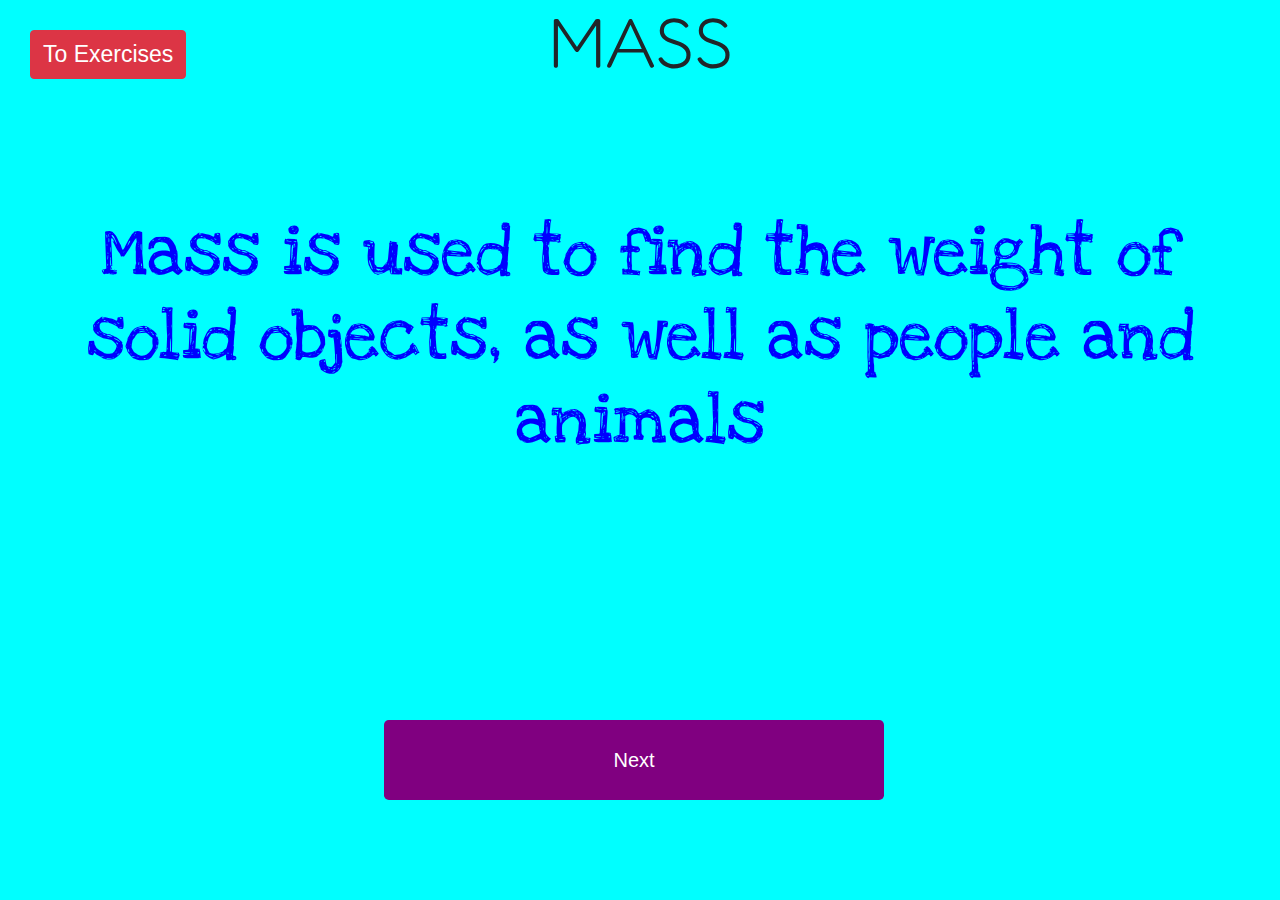
<file: Learning Metric/index.html>
<!DOCTYPE html>
<html>
<head>
    <meta name="viewport" content="width=device-width, initial-scale=1">
    
    <!--local links-->
    <link rel="stylesheet" href="css/style.css">
    <script src="js/js.js"></script>
    
    <!--Fonts-->
    <link href="https://fonts.googleapis.com/css?family=Love+Ya+Like+A+Sister|Fredoka+One" rel="stylesheet">
<!--    <link href="https://fonts.googleapis.com/css?family=Fredoka+One" rel="stylesheet">-->
    
    <!-- Latest compiled and minified CSS -->
    <link rel="stylesheet" href="https://maxcdn.bootstrapcdn.com/bootstrap/4.3.1/css/bootstrap.min.css">

    <!-- jQuery library -->
    <script src="https://ajax.googleapis.com/ajax/libs/jquery/3.3.1/jquery.min.js"></script>

    <!-- Popper JS -->
    <script src="https://cdnjs.cloudflare.com/ajax/libs/popper.js/1.14.7/umd/popper.min.js"></script>

    <!-- Latest compiled JavaScript -->
    <script src="https://maxcdn.bootstrapcdn.com/bootstrap/4.3.1/js/bootstrap.min.js"></script>
</head>
<body style="background-color: aqua;">
    <div class="container-fluid" style="background-color: ">
        <h1 class="display-4 text-center fredoka" style="font-size: 70px;">MASS</h1>
    </div>

    <div class="container">
        <h1 class="display-4 center mainfont slide-in-blurred-bottom" style="font-size: 70px; color: blue;">Mass is used to find the weight of solid objects, as well as people and animals</h1>
    </div>
        <!-- button-->
        <a href="learning/mass/lMass2.html"><button id="" class="btn btn-lg p-3 text-white firstBtn" type="button" style="background-color: purple;">Next</button></a>
    
    <!--    BACK BUTTON-->
    <div id="backBtn" class="backBtn">
        <a href="practice/PracticeMass.html"><button type="button" class="btn btn-danger" style="font-size: 23px;">To Exercises</button></a>
    </div>

</body>
</html>
</file>
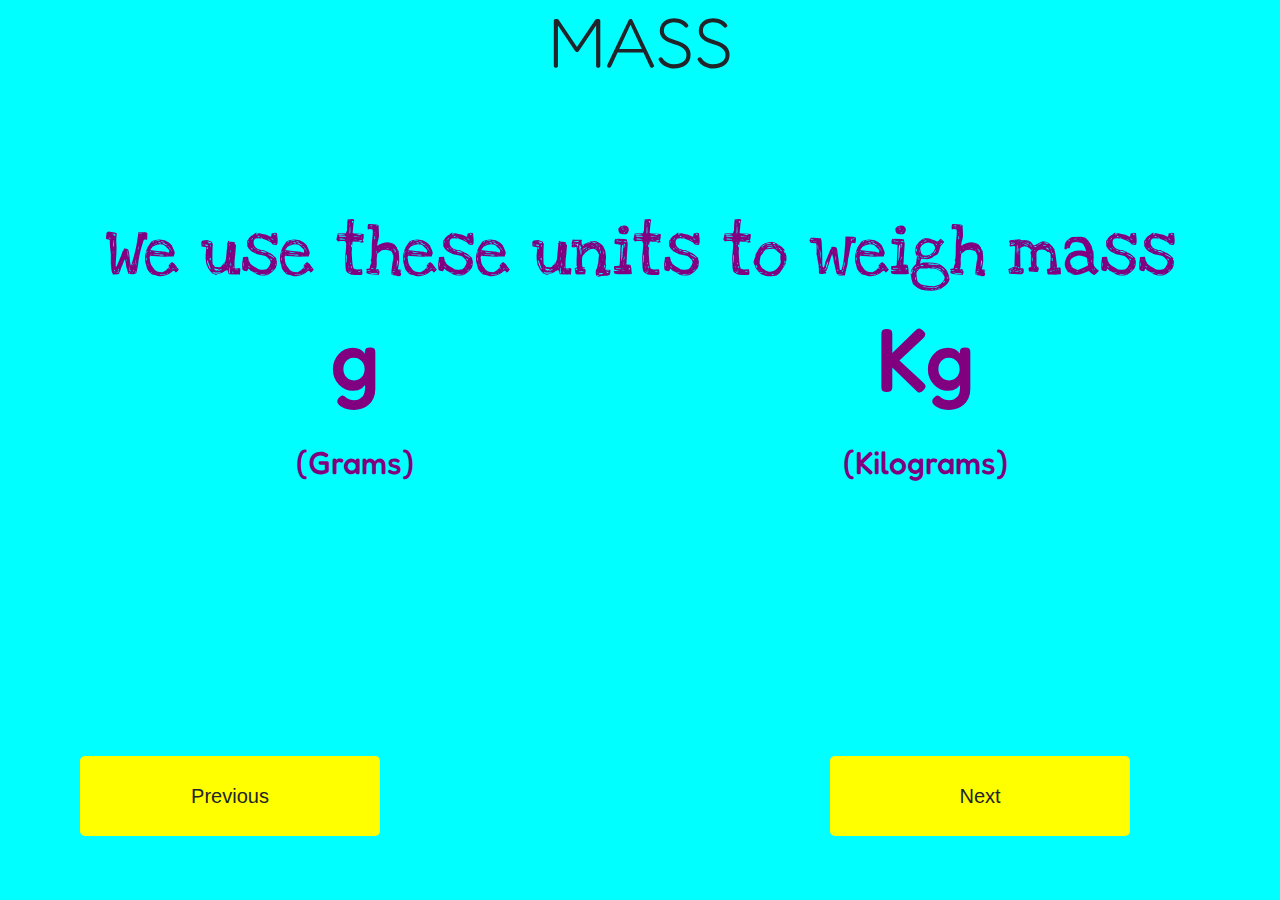
<file: Learning Metric/learning/mass/lMass2.html>
<!DOCTYPE html>
<html>
<head>
    <meta name="viewport" content="width=device-width, initial-scale=1">
    
    <!--local links-->
    <link rel="stylesheet" href="../../css/style.css">
    <script src="../../js/js.js"></script>
    
    <!--Fonts-->
    <link href="https://fonts.googleapis.com/css?family=Love+Ya+Like+A+Sister" rel="stylesheet">
    <link href="https://fonts.googleapis.com/css?family=Fredoka+One" rel="stylesheet">
    
    <!-- Latest compiled and minified CSS -->
    <link rel="stylesheet" href="https://maxcdn.bootstrapcdn.com/bootstrap/4.3.1/css/bootstrap.min.css">

    <!-- jQuery library -->
    <script src="https://ajax.googleapis.com/ajax/libs/jquery/3.3.1/jquery.min.js"></script>

    <!-- Popper JS -->
    <script src="https://cdnjs.cloudflare.com/ajax/libs/popper.js/1.14.7/umd/popper.min.js"></script>

    <!-- Latest compiled JavaScript -->
    <script src="https://maxcdn.bootstrapcdn.com/bootstrap/4.3.1/js/bootstrap.min.js"></script>
</head>
<body style="background-color: aqua;">
    <h1 class="display-4 text-center fredoka" style="font-size: 70px;">MASS</h1>
    <div class="container mainfont">
        <div class="row justify-content-center center" style="color: purple;">
            <h1 id="s2" class="display-4 text-center" style="font-size: 70px;">We use these units to weigh mass</h1>
            <div class="col-xl-6 swing-in-top-fwd fredoka"><h1 style="font-size: 90px;">g</h1><br><h2>(Grams)</h2></div>
            <div class="col-xl-6 swing-in-top-fwd2 fredoka"><h1 style="font-size: 90px;">Kg</h1><br><h2>(Kilograms)</h2></div>
        </div>
    </div>
        
    <a href="../../index.html"><button id="" type="button" class="btn btn-lg btn-lg prev scale-in-center" style="background-color: yellow;">Previous</button></a>
    <a href="lMass3.html"><button id="" type="button" class="btn btn-lg btn-lg next scale-in-center" style="background-color: yellow;">Next</button></a>

</body>
</html>
</file>
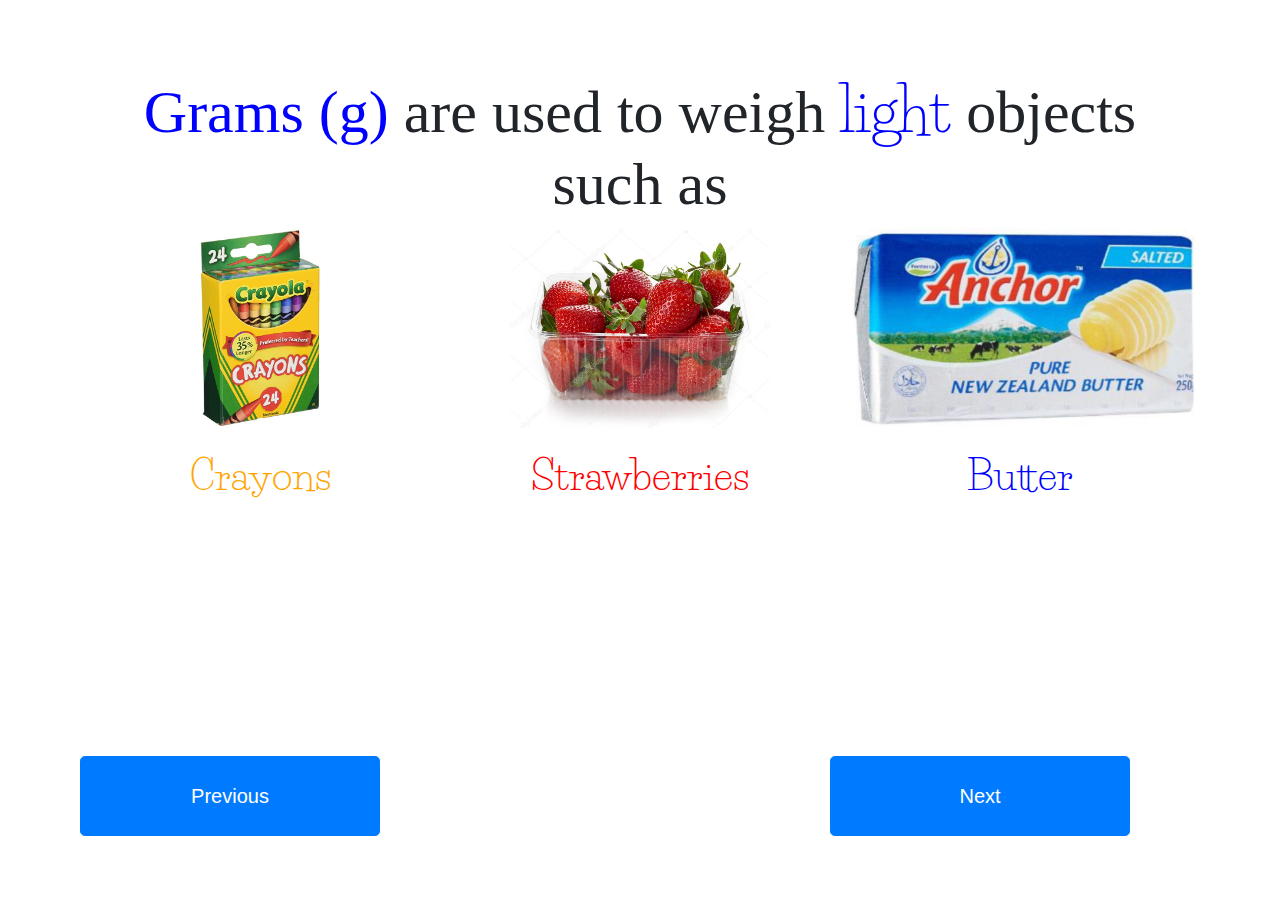
<file: Learning Metric/learning/mass/lMass3.html>
<!DOCTYPE html>
<html>
<head>
    <meta name="viewport" content="width=device-width, initial-scale=1">
    
    <!--local links-->
    <link rel="stylesheet" href="../../css/style.css">
    <script src="../../js/js.js"></script>
    
    <!--Fonts-->
    <link href="https://fonts.googleapis.com/css?family=Chewy|Life+Savers" rel="stylesheet">
    
    <!-- Latest compiled and minified CSS -->
    <link rel="stylesheet" href="https://maxcdn.bootstrapcdn.com/bootstrap/4.3.1/css/bootstrap.min.css">

    <!-- jQuery library -->
    <script src="https://ajax.googleapis.com/ajax/libs/jquery/3.3.1/jquery.min.js"></script>

    <!-- Popper JS -->
    <script src="https://cdnjs.cloudflare.com/ajax/libs/popper.js/1.14.7/umd/popper.min.js"></script>

    <!-- Latest compiled JavaScript -->
    <script src="https://maxcdn.bootstrapcdn.com/bootstrap/4.3.1/js/bootstrap.min.js"></script>
</head>
<body>
    <h1 class="display-4 text-center invis">MASS</h1>
    <div class="container">
        <h1 class="display-4 text-center chewy" style="font-size: 60px;"><span style="color: blue;">Grams (g)</span> are used to weigh <span class="lifesavers" style="color: blue;">light</span> objects such as</h1>
        <div class="row mt-2 text-center">
            <div class="col-xl-4 roll-in-left">
                <img src="../../img/crayons.jpg" class="mx-auto d-block" height="200px">
                <br><h1 class="lifesavers" style="color: orange;">Crayons</h1>
            </div>
            <div class="col-xl-4 bounce-in-top">
                <img src="../../img/strawberries2.jpg" class="mx-auto d-block" height="200px;">
                <br><h1 class="lifesavers" style="color: red;">Strawberries</h1>
            </div>
            <div class="col-xl-4 roll-in-right">
                <img src="../../img/anchorButter.png" class="mx-auto d-block" height="200px;" width="100%">
                <br><h1 class="lifesavers" style="color: blue;">Butter</h1>
            </div>
        </div>
    </div>
        
    <a href="lMass2.html"><button id="" type="button" class="btn btn-primary btn-lg btn-lg prev fade-in">Previous</button></a>
    <a href="lMass4.html"><button id="" type="button" class="btn btn-primary btn-lg btn-lg next fade-in">Next</button></a>

</body>
</html>
</file>
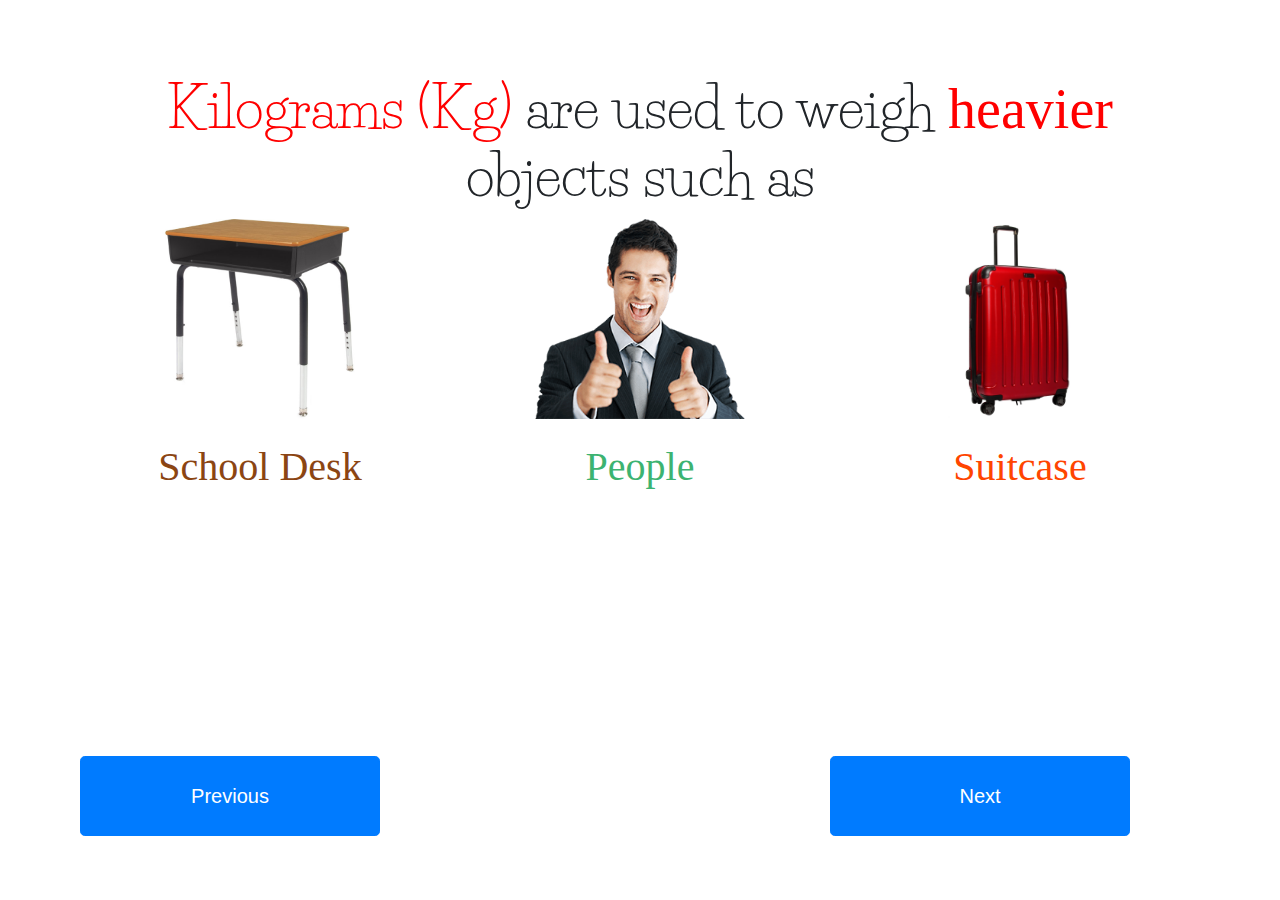
<file: Learning Metric/learning/mass/lMass4.html>
<!DOCTYPE html>
<html>
<head>
    <meta name="viewport" content="width=device-width, initial-scale=1">
    
    <!--local links-->
    <link rel="stylesheet" href="../../css/style.css">
    <script src="../../js/js.js"></script>
    
    <!--Fonts-->
    <link href="https://fonts.googleapis.com/css?family=Chewy|Life+Savers" rel="stylesheet">
    
    <!-- Latest compiled and minified CSS -->
    <link rel="stylesheet" href="https://maxcdn.bootstrapcdn.com/bootstrap/4.3.1/css/bootstrap.min.css">

    <!-- jQuery library -->
    <script src="https://ajax.googleapis.com/ajax/libs/jquery/3.3.1/jquery.min.js"></script>

    <!-- Popper JS -->
    <script src="https://cdnjs.cloudflare.com/ajax/libs/popper.js/1.14.7/umd/popper.min.js"></script>

    <!-- Latest compiled JavaScript -->
    <script src="https://maxcdn.bootstrapcdn.com/bootstrap/4.3.1/js/bootstrap.min.js"></script>
</head>
<body>
    <h1 class="display-4 text-center invis">MASS</h1>
    <div class="container">
        <h1 class="display-4 text-center lifesavers"><span style="color: red;">Kilograms (Kg)</span> are used to weigh <span class="chewy" style="color: red;">heavier</span> objects such as</h1>
        <div class="row mt-2 text-center">
            <div class="col-xl-4 slide-in-blurred-top2">
                <img src="../../img/schoolDesk.jpg" class="mx-auto d-block" height="200px">
                <br><h1 class="chewy" style="color: saddlebrown;">School Desk</h1>
            </div>
            <div class="col-xl-4 slide-in-elliptic-top-fwd">
                <img src="../../img/person.png" class="mx-auto d-block" height="200px;">
                <br><h1 class="chewy" style="color: mediumseagreen;">People</h1>
            </div>
            <div class="col-xl-4 slide-in-blurred-top">
                <img src="../../img/suitcase.jpg" class="mx-auto d-block" height="200px;">
                <br><h1 class="chewy" style="color: orangered;">Suitcase</h1>
            </div>
        </div>
    </div>
        
    <a href="lMass3.html"><button id="" type="button" class="btn btn-primary btn-lg btn-lg prev fade-in">Previous</button></a>
    <a href="lMass5.html"><button id="" type="button" class="btn btn-primary btn-lg btn-lg next fade-in">Next</button></a>

</body>
</html>
</file>
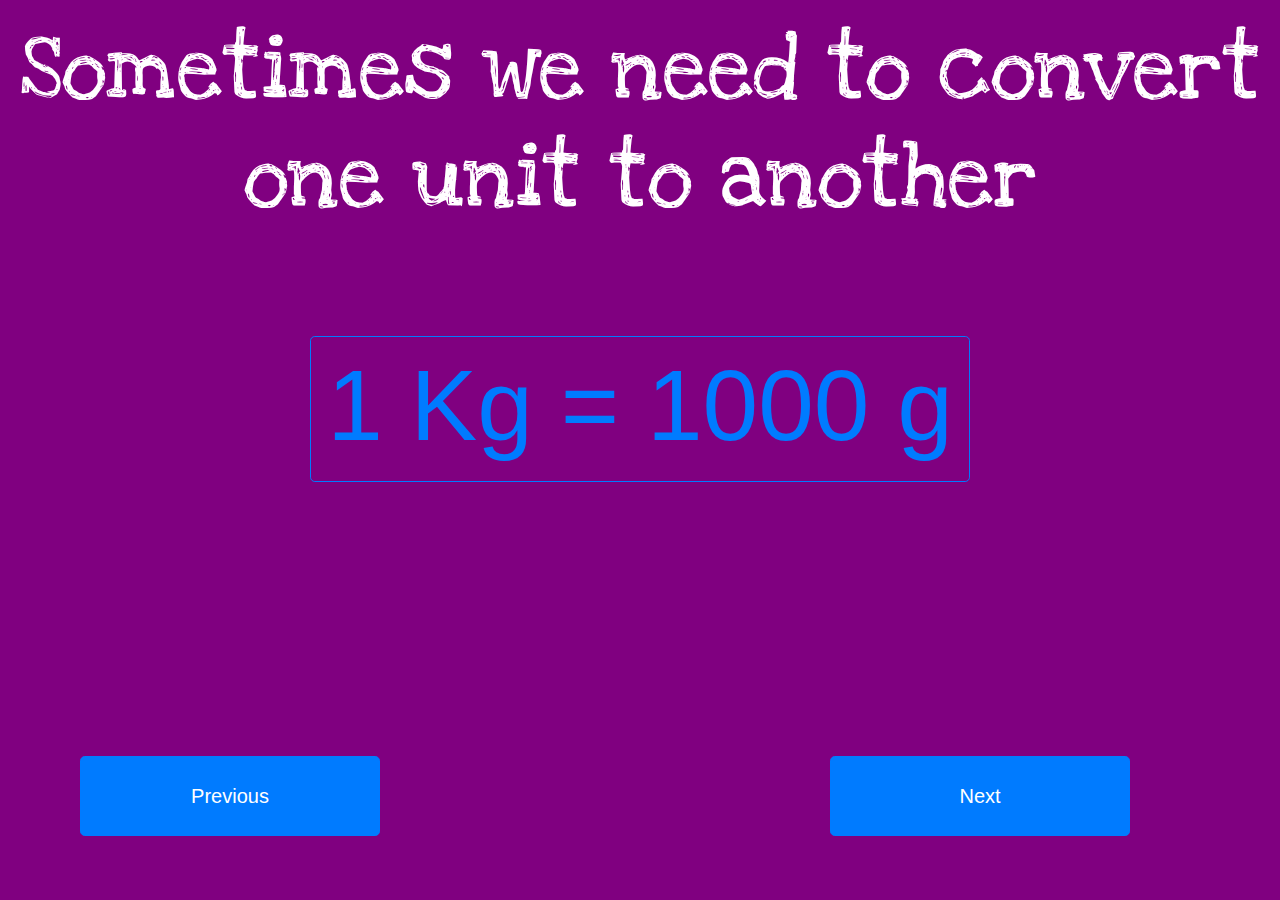
<file: Learning Metric/learning/mass/lMass5.html>
<!DOCTYPE html>
<html>
<head>
    <meta name="viewport" content="width=device-width, initial-scale=1">
    
    <!--local links-->
    <link rel="stylesheet" href="../../css/style.css">
    <script src="../../js/js.js"></script>
    
    <!--Fonts-->
    <link href="https://fonts.googleapis.com/css?family=Lato:700|Merienda|Open+Sans:600|Permanent+Marker" rel="stylesheet">
    <link href="https://fonts.googleapis.com/css?family=Love+Ya+Like+A+Sister" rel="stylesheet">
    
    <!-- Latest compiled and minified CSS -->
    <link rel="stylesheet" href="https://maxcdn.bootstrapcdn.com/bootstrap/4.3.1/css/bootstrap.min.css">

    <!-- jQuery library -->
    <script src="https://ajax.googleapis.com/ajax/libs/jquery/3.3.1/jquery.min.js"></script>

    <!-- Popper JS -->
    <script src="https://cdnjs.cloudflare.com/ajax/libs/popper.js/1.14.7/umd/popper.min.js"></script>

    <!-- Latest compiled JavaScript -->
    <script src="https://maxcdn.bootstrapcdn.com/bootstrap/4.3.1/js/bootstrap.min.js"></script>
</head>
<body style="background-color: purple;">
    <h1 class="display-3 text-center mt-3 mainfont text-white" style="font-size: 90px;">Sometimes we need to convert one unit to another</h1>
    <br>
    <br><br><br>
<!--    <h1 class="display-2 text-center flicker-in-1b border border-primary ml-3 mr-3"><b>1 Kg = 1000</b></h1>-->
    <div class="container">
        <div class="row justify-content-center">
            <button type="button" class="btn btn-outline-primary btn-lg"><h1 class="display-2 text-center flicker-in-1b"><span style="font-size: 100px;"> 1 Kg = 1000 g</span></h1></button>
        </div>
    </div>
    
    <a href="lMass4.html"><button id="" type="button" class="btn btn-primary btn-lg btn-lg prev">Previous</button></a>
    <a href="lMass6.html"><button id="" type="button" class="btn btn-primary btn-lg btn-lg next">Next</button></a>
</body>
</html>
</file>
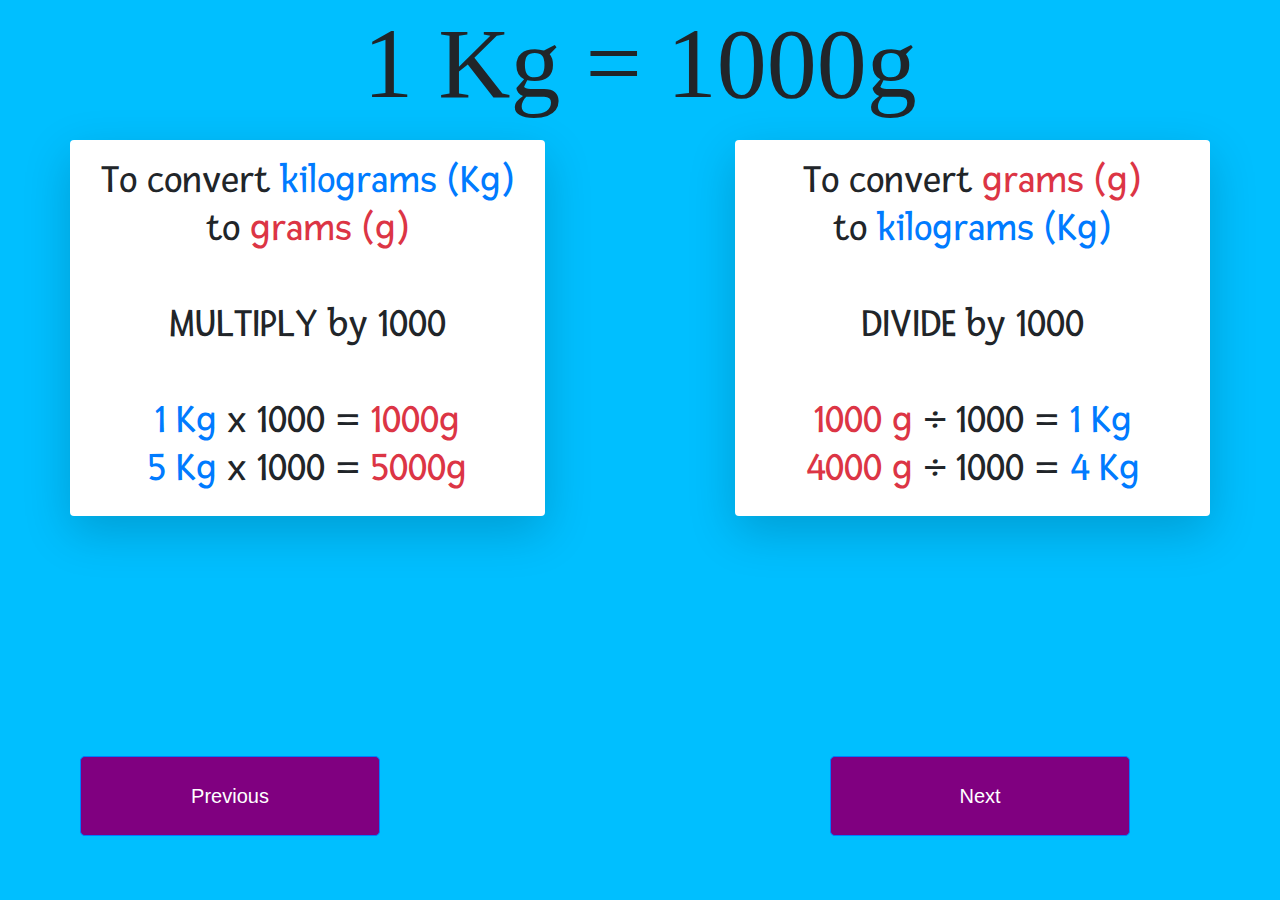
<file: Learning Metric/learning/mass/lMass6.html>
<!DOCTYPE html>
<html>
<head>
    <meta name="viewport" content="width=device-width, initial-scale=1">
    
    <!--local links-->
    <link rel="stylesheet" href="../../css/style.css">
    <script src="../../js/js.js"></script>
    
    <!--Fonts-->
    <link href="https://fonts.googleapis.com/css?family=Chewy|Fresca" rel="stylesheet">
    
    <!-- Latest compiled and minified CSS -->
    <link rel="stylesheet" href="https://maxcdn.bootstrapcdn.com/bootstrap/4.3.1/css/bootstrap.min.css">

    <!-- jQuery library -->
    <script src="https://ajax.googleapis.com/ajax/libs/jquery/3.3.1/jquery.min.js"></script>

    <!-- Popper JS -->
    <script src="https://cdnjs.cloudflare.com/ajax/libs/popper.js/1.14.7/umd/popper.min.js"></script>

    <!-- Latest compiled JavaScript -->
    <script src="https://maxcdn.bootstrapcdn.com/bootstrap/4.3.1/js/bootstrap.min.js"></script>
</head>
<body style="background-color: deepskyblue;;">
    
    <h1 class="display-4 text-center mt-1 mb-3 chewy" style="font-size: 100px;"><b>1 Kg = 1000g</b></h1>
    <div class="container">
        <div class="row mt-3">
            <div class="col-xl-5 text-center shadow-lg p-3 mb-5 bg-white rounded jello-horizontal fresca">
                <h1>To convert <span class="text-primary"> kilograms (Kg)</span><br>to <span class="text-danger">grams (g)</span><br><br>MULTIPLY by 1000<br><br>
                    <span class="text-primary">1 Kg</span> x 1000 = <span class="text-danger">1000g</span><br>
                    <span class="text-primary">5 Kg</span> x 1000 = <span class="text-danger">5000g</span>
                </h1>
            </div>
            <div class="col-xl-2">
            </div>
            <div class="col-xl-5 text-center shadow-lg p-3 mb-5 bg-white rounded jello-horizontal fresca">
                <h1>To convert <span class="text-danger"> grams (g)</span><br>to <span class="text-primary">kilograms (Kg)</span><br><br>DIVIDE by 1000<br><br>
                    <span class="text-danger">1000 g</span> &#247; 1000 = <span class="text-primary">1 Kg</span><br>
                    <span class="text-danger">4000 g</span> &#247; 1000 = <span class="text-primary">4 Kg</span>
                </h1>
            </div>
        </div>
    </div>
    
    <a href="lMass5.html"><button id="" type="button" class="btn btn-primary btn-lg btn-lg prev" style="background-color: purple;">Previous</button></a>
    <a href="lMass7.html"><button id="" type="button" class="btn btn-primary btn-lg btn-lg next" style="background-color: purple;">Next</button></a>
    
    
</body>
</html>
</file>
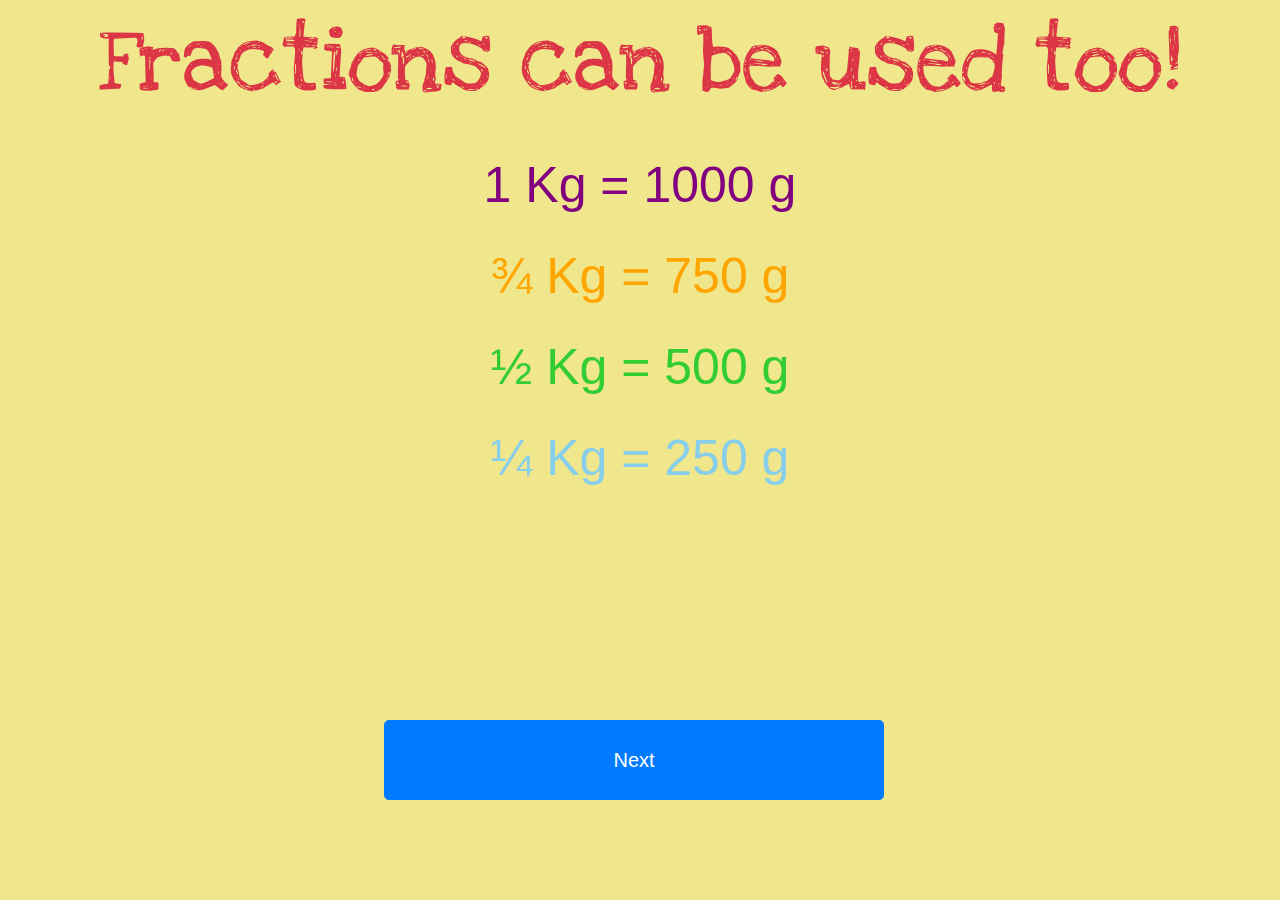
<file: Learning Metric/learning/mass/lMass8.html>
<!DOCTYPE html>
<html>
<head>
    <meta name="viewport" content="width=device-width, initial-scale=1">
    
    <!--local links-->
    <link rel="stylesheet" href="../../css/style.css">
    <script src="../../js/js.js"></script>
    
    <!--Fonts-->
    <link href="https://fonts.googleapis.com/css?family=Lato:700|Merienda|Open+Sans:600|Permanent+Marker" rel="stylesheet">
    <link href="https://fonts.googleapis.com/css?family=Love+Ya+Like+A+Sister" rel="stylesheet">
    
    <!-- Latest compiled and minified CSS -->
    <link rel="stylesheet" href="https://maxcdn.bootstrapcdn.com/bootstrap/4.3.1/css/bootstrap.min.css">

    <!-- jQuery library -->
    <script src="https://ajax.googleapis.com/ajax/libs/jquery/3.3.1/jquery.min.js"></script>

    <!-- Popper JS -->
    <script src="https://cdnjs.cloudflare.com/ajax/libs/popper.js/1.14.7/umd/popper.min.js"></script>

    <!-- Latest compiled JavaScript -->
    <script src="https://maxcdn.bootstrapcdn.com/bootstrap/4.3.1/js/bootstrap.min.js"></script>
</head>
<body style="background-color: khaki;">
    <h1 class="display-4 text-center mb-3 mt-2 text-danger mainfont" style="font-size: 90px;">Fractions can be used too!</h1>
        <div class="text-center pt-3" style="font-size: 50px;">
            <p class="slide-in-elliptic-bottom-fwd" style="color: purple;">1 Kg = 1000 g</p>
            <p class="slide-in-elliptic-bottom-fwd2" style="color: orange">&frac34 Kg = 750 g</p>
            <p class="slide-in-elliptic-bottom-fwd3" style="color: limegreen">&frac12 Kg = 500 g</p>
            <p class="flicker-in-1" style="color: skyblue">&frac14 Kg = 250 g</p>
        </div>
    
        <a href="lMass9.html"><button id="" class="btn btn-primary btn-lg p-3 firstBtn" type="button">Next</button></a>

</body>
</html>
</file>
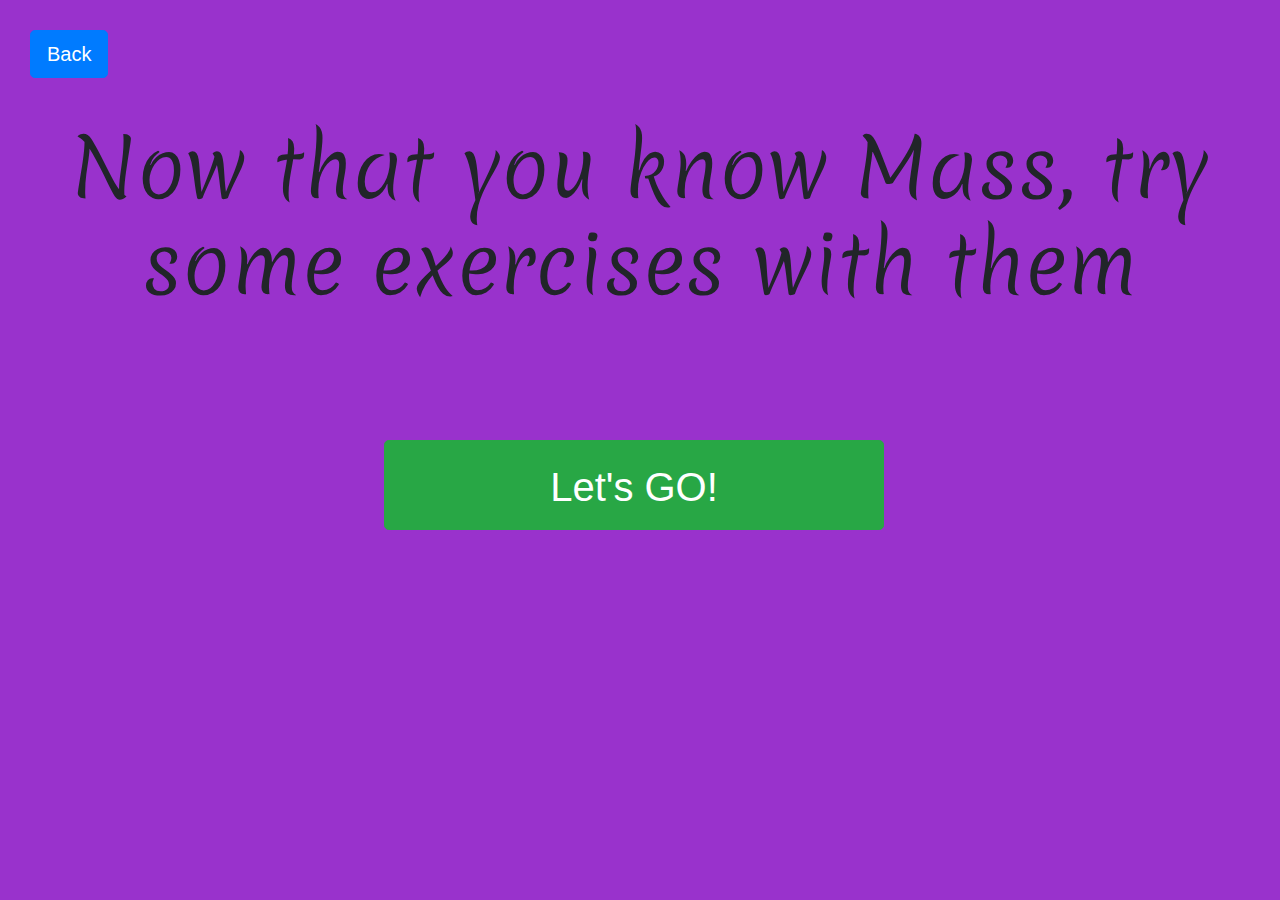
<file: Learning Metric/learning/mass/lMass9.html>
<!DOCTYPE html>
<html>
<head>
    <meta name="viewport" content="width=device-width, initial-scale=1">
    
    <!--local links-->
    <link rel="stylesheet" href="../../css/style.css">
    <script src="../../js/js.js"></script>
    
    <!--Fonts-->
    <link href="https://fonts.googleapis.com/css?family=Merienda" rel="stylesheet">
    
    <!-- Latest compiled and minified CSS -->
    <link rel="stylesheet" href="https://maxcdn.bootstrapcdn.com/bootstrap/4.3.1/css/bootstrap.min.css">

    <!-- jQuery library -->
    <script src="https://ajax.googleapis.com/ajax/libs/jquery/3.3.1/jquery.min.js"></script>

    <!-- Popper JS -->
    <script src="https://cdnjs.cloudflare.com/ajax/libs/popper.js/1.14.7/umd/popper.min.js"></script>

    <!-- Latest compiled JavaScript -->
    <script src="https://maxcdn.bootstrapcdn.com/bootstrap/4.3.1/js/bootstrap.min.js"></script>
</head>
<body style="background-color: DarkOrchid;">
        <h1 class="display-4 center mer" style="font-size: 80px;">Now that you know Mass, try some exercises with them</h1>
    <a href="../../practice/PracticeMass.html"><button id="" class="btn btn-success btn-lg p-3 sometime2" type="button"><span style="font-size: 40px;">Let's GO!</span></button></a>

    
    <a href="lMass8.html"><button id="" type="button" class="btn btn-primary btn-lg btn-lg backBtn">Back</button></a>
    
</body>
</html>
</file>
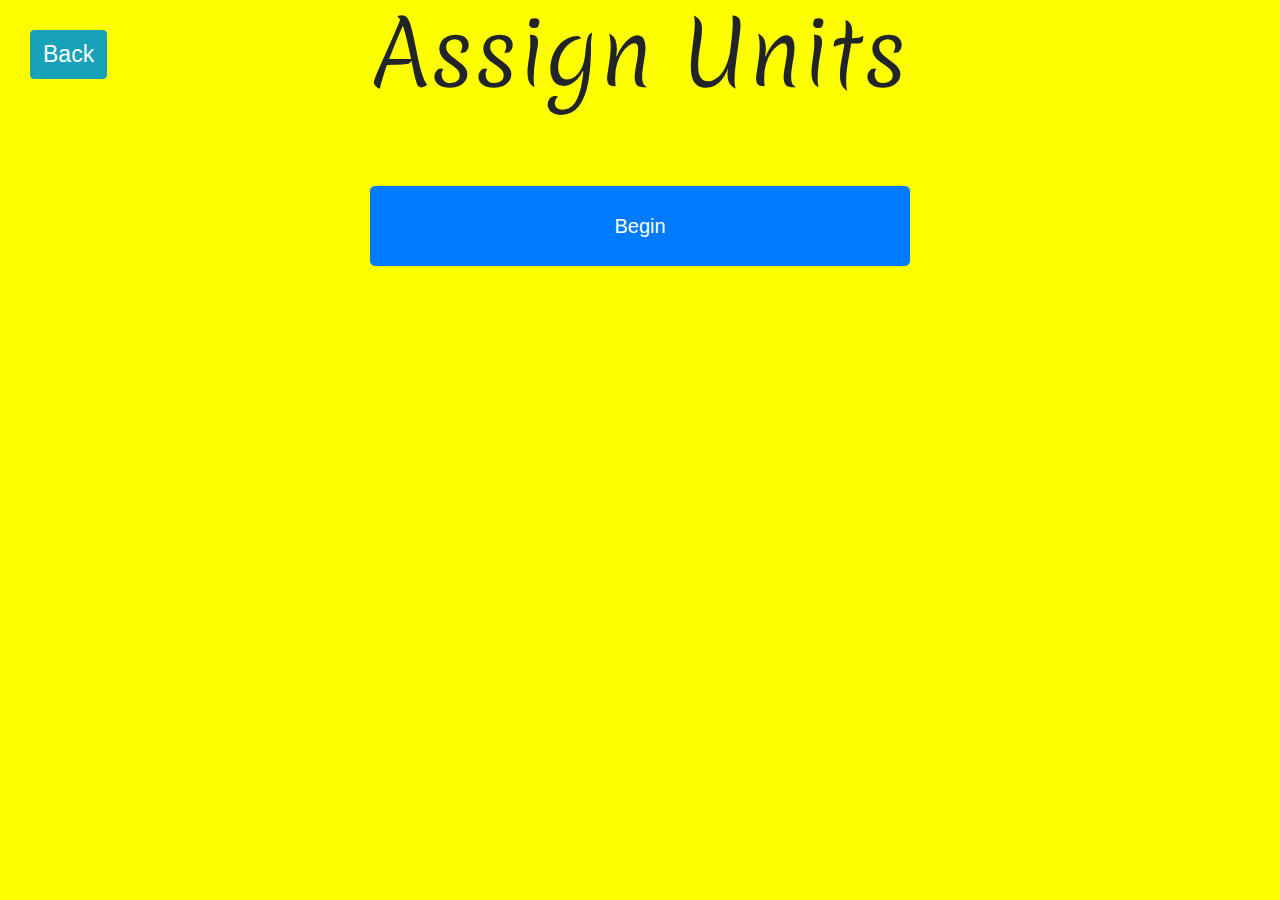
<file: Learning Metric/practice/mass/exerciseChoose.html>
<!DOCTYPE html>
<html>
<head>
    <meta name="viewport" content="width=device-width, initial-scale=1">
    
    <!--local CSS-->
    <link rel="stylesheet" href="../../css/style.css">
    
    <!--local JS-->
    <script src="../../js/js.js"></script>
    
    <!--Fonts-->
    <link href="https://fonts.googleapis.com/css?family=Lato:700|Merienda|Chewy" rel="stylesheet">
<!--    <link href="https://fonts.googleapis.com/css?family=Chewy" rel="stylesheet">-->
    
    <!-- Latest compiled and minified CSS -->
    <link rel="stylesheet" href="https://maxcdn.bootstrapcdn.com/bootstrap/4.3.1/css/bootstrap.min.css">

    <!-- jQuery library -->
    <script src="https://ajax.googleapis.com/ajax/libs/jquery/3.3.1/jquery.min.js"></script>

    <!-- Popper JS -->
    <script src="https://cdnjs.cloudflare.com/ajax/libs/popper.js/1.14.7/umd/popper.min.js"></script>

    <!-- Latest compiled JavaScript -->
    <script src="https://maxcdn.bootstrapcdn.com/bootstrap/4.3.1/js/bootstrap.min.js"></script>
</head>
<body style="background-color: Yellow;">
    <div id="begin" class="container text-center">
        <h1 class="display-2 mer">Assign Units</h1>
        <br><br><br>
        <!--buttons to select number of questions-->
        <div class="row justify-content-center">
            <div class="col-xl-6">
                <button id="bgn" class="btn btn-primary btn-block btn-lg p-4 serf" onclick="strt()">Begin</button>
            </div>
        </div>
    </div>
    
<!--    BACK BUTTON-->
    <div class="backBtn">
        <a href="../PracticeMass.html"><button type="button" class="btn btn-info" style="font-size: 23px;">Back</button></a>
    </div>
    
    
<!--    IMAGES-->
    <div id="choosePg" class="container text-center justify-content-center hide">
        <h1 class="display-4 chewy">What unit is this weighed in?</h1>
        <div class="row pt-3 pb-3">
                <img id="massImg" class="mx-auto d-block" src="../../img/anchorButter.png" width="494" height="300px">
            <br>
            
        </div>
        <h1 id="desc">butter</h1>
        

<!--    CHANGES IMAGES AND BUTTONS-->
        <h2 id="first"></h2>
        <div id="buttns" class="mt-4">
            <button id="btng" class="btn btn-primary chooseBtn" onclick="check(1)"><h2 class="display-4">g<br>(grams)</h2></button> 

            <button id="btnkg" class="btn btn-primary chooseBtn ml-5" onclick="check(2)"><h2 class="display-4">Kg<br>(kilograms)</h2></button>
            
            
        </div>
        <h1 id="correct" class="display-2 text-success hide">CORRECT!</h1>
        <h1 id="incorrect" class="display-2 text-danger hide">wrong</h1>
        
<!--        INVISIBLE DIV TO HOLD ANSWER-->
        <div id="chooseAns" class="invis"><p></p></div>
         
    </div>
    
    <!--CORRECT-->
<!--    <p id="" class="enterAns hide text-success">CORRECT!</p>-->
    
    
    
    <div id="again" class="text-center lato centerPage hide">
        <h1 class="display-1 text-success">Score: <span id="score"></span>/7</h1>
        <br><br><button class="btn btn-primary btn-lg" onclick="window.location.reload()">Restart?</button> <a href="../PracticeMass.html"><button class="btn btn-outline-dark btn-lg ml-5">Back to Exercises</button></a>
    </div>
    
    <!-- END, ASK TO PLAY AGAIN OR GO BACK TO EXERICSE-->
<!--
    <div id="again" class="container hide">
            <h1>Score: <span id="score"></span>/7</h1>
            
            <button class="btn btn-primary">Back</button>
            <button class="btn btn-primary" onclick="window.location.reload(false);">Play again?</button>
        </div>
-->
</body>
</html>
</file>
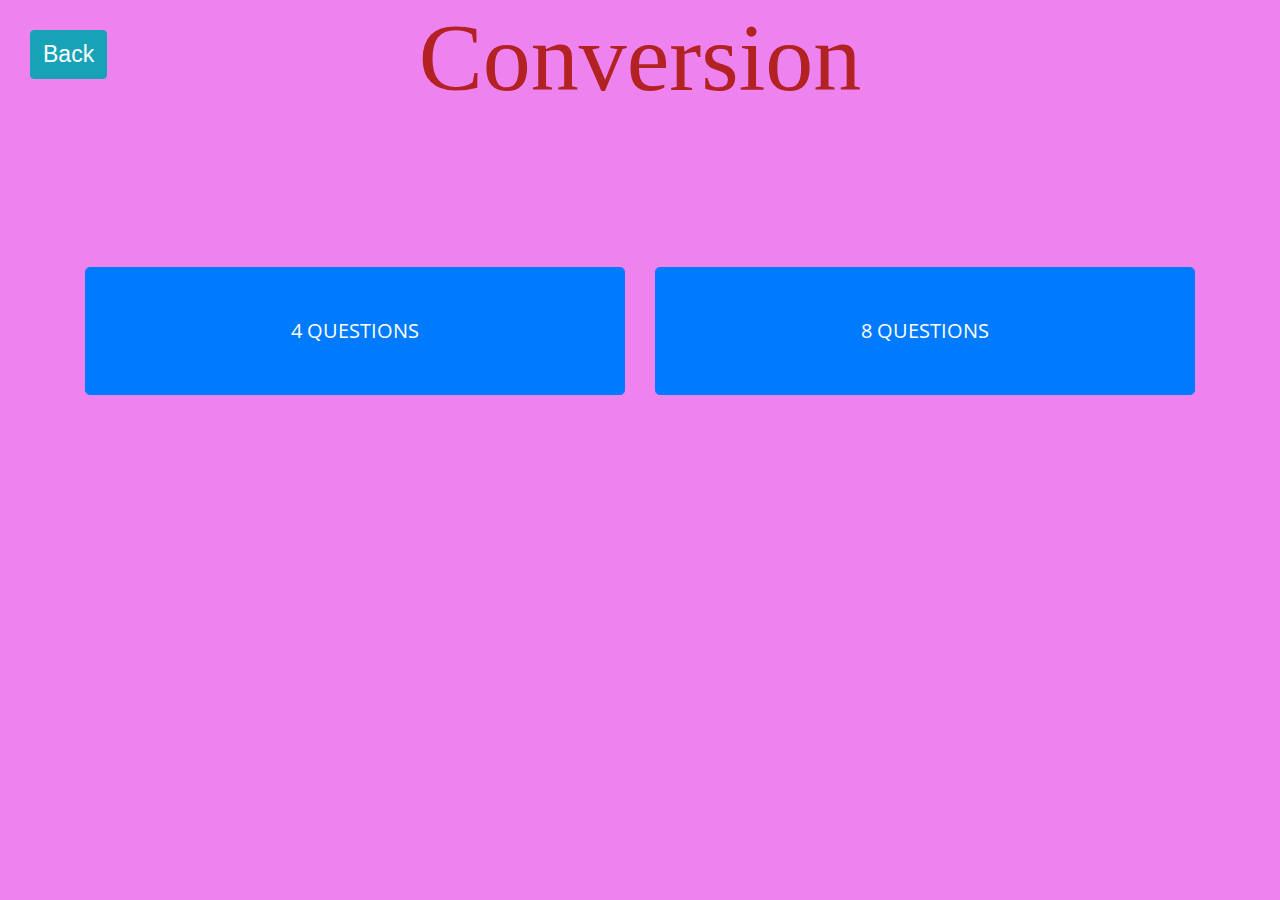
<file: Learning Metric/practice/mass/newExerciseConvert.html>
<!DOCTYPE html>
<html>
<head>
    <meta name="viewport" content="width=device-width, initial-scale=1">
    
    <!--local links-->
    <link rel="stylesheet" href="../../css/style.css">
    <script src="../../js/js.js"></script>
    
    <!--Fonts-->
    <link href="https://fonts.googleapis.com/css?family=Lato:700|Merienda|Open+Sans:600|Permanent+Marker" rel="stylesheet">
    
    <!--Animations-->
    <script src="https://cdnjs.cloudflare.com/ajax/libs/wow/1.1.2/wow.min.js"></script>
    
    <!-- Latest compiled and minified CSS -->
    <link rel="stylesheet" href="https://maxcdn.bootstrapcdn.com/bootstrap/4.3.1/css/bootstrap.min.css">

    <!-- jQuery library -->
    <script src="https://ajax.googleapis.com/ajax/libs/jquery/3.3.1/jquery.min.js"></script>

    <!-- Popper JS -->
    <script src="https://cdnjs.cloudflare.com/ajax/libs/popper.js/1.14.7/umd/popper.min.js"></script>

    <!-- Latest compiled JavaScript -->
    <script src="https://maxcdn.bootstrapcdn.com/bootstrap/4.3.1/js/bootstrap.min.js"></script>
</head>
<body style="background-color: Violet;">
    <div id="massConvertNumQs" class="container text-center">
        <h1 class="display-1 perm" style="color: FireBrick;">Conversion</h1>
        <br><br><br><br><br><br>
        <!--buttons to select number of questions-->
        <div class="row justify-content-center" style="height: 100%">
            <div class="col-xl-6">
                <button id="four" class="btn btn-primary btn-block btn-lg p-5 serf" onclick="practiceConv(4)">4 QUESTIONS</button>
            </div>
            <div class="col-xl-6">
                <button id="eight" class="btn btn-primary btn-block btn-lg p-5 serf" onclick="practiceConv(8)">8 QUESTIONS</button>
            </div>

        </div>
    </div>
    
    
    <!--    BACK BUTTON-->
    <div id="backBtn" class="backBtn">
        <a href="../PracticeMass.html"><button type="button" class="btn btn-info" style="font-size: 23px;">Back</button></a>
    </div>
    
    
    <div id="bg-whole" class="whole"></div>
    
    
    <div class="container">
        <h1 id="title" class="pt-3 text-center hide serf display-3 text-primary"><i>Convert</i></h1>
        
        <div id="top1" class="row justify-content-center">
            <div id="c1" class="col-xl-7 hide" style="font-size: 30px;"></div>
            <div id="c2" class="col-xl-7 hide" style="font-size: 30px;"></div>
            <div id="c3" class="col-xl-7 hide" style="font-size: 30px;"></div>
            <div id="c4" class="col-xl-7 hide" style="font-size: 30px;"></div>
            <div id="c5" class="col-xl-7 hide" style="font-size: 30px;"></div>
            <div id="c6" class="col-xl-7 hide" style="font-size: 30px;"></div>
            <div id="c7" class="col-xl-7 hide" style="font-size: 30px;"></div>
            <div id="c8" class="col-xl-7 hide" style="font-size: 30px;"></div>
<!--            <div id="next" class="col-xl-1 hide"><button class="btn btn-primary" onclick="convNextBtn()">Next</button></div>-->
        </div>
        
    </div>
    
    <!-- HINTS -->
    <p id="feedback" class="text-center lato" style="font-size: 45px;"></p>
    
    
    <div class="pmHints">
<!--    HINT 1-->
        <div id="hint1" class="row justify-content-center lato s30">
            <p id="h1" class="hide"><span id="h1a"></span> <span id="h1au"></span> = <span id="h1b"></span> <span id="h1bu"></span></p>
        </div>
    
<!--    HINT 2-->
        <div id="hint2" class="row justify-content-center lato s30">
            <p id="h2" class="hide"><span id="h2a"></span> <span id="h2au"></span> = <span id="h2b"></span> <span id="h2bu"></span></p>
        </div>
    
<!--    HINT 3-->
        <div id="hint3" class="row justify-content-center lato s30">
            <p id="h3" class="hide"><span id="h3a"></span> <span id="h3au"></span> + <span id="h3b"></span> <span id="h3bu"></span> = ?</p>
        </div>
    </div>
    
    
<!--    END, SHOW SCORE-->
    <div id="convEnd" class="text-center lato centerPage hide">
        <h1 class="display-1 text-light">Score: <span id="convScore"></span>/<span id="convScoreTotal"></span></h1>
        <br><br><button class="btn btn-primary btn-lg" onclick="window.location.reload()">Restart</button> <a href="../PracticeMass.html"><button class="btn btn-outline-dark btn-lg ml-5">Back to Exercises</button></a>
    </div>

      
</body>
</html>
</file>
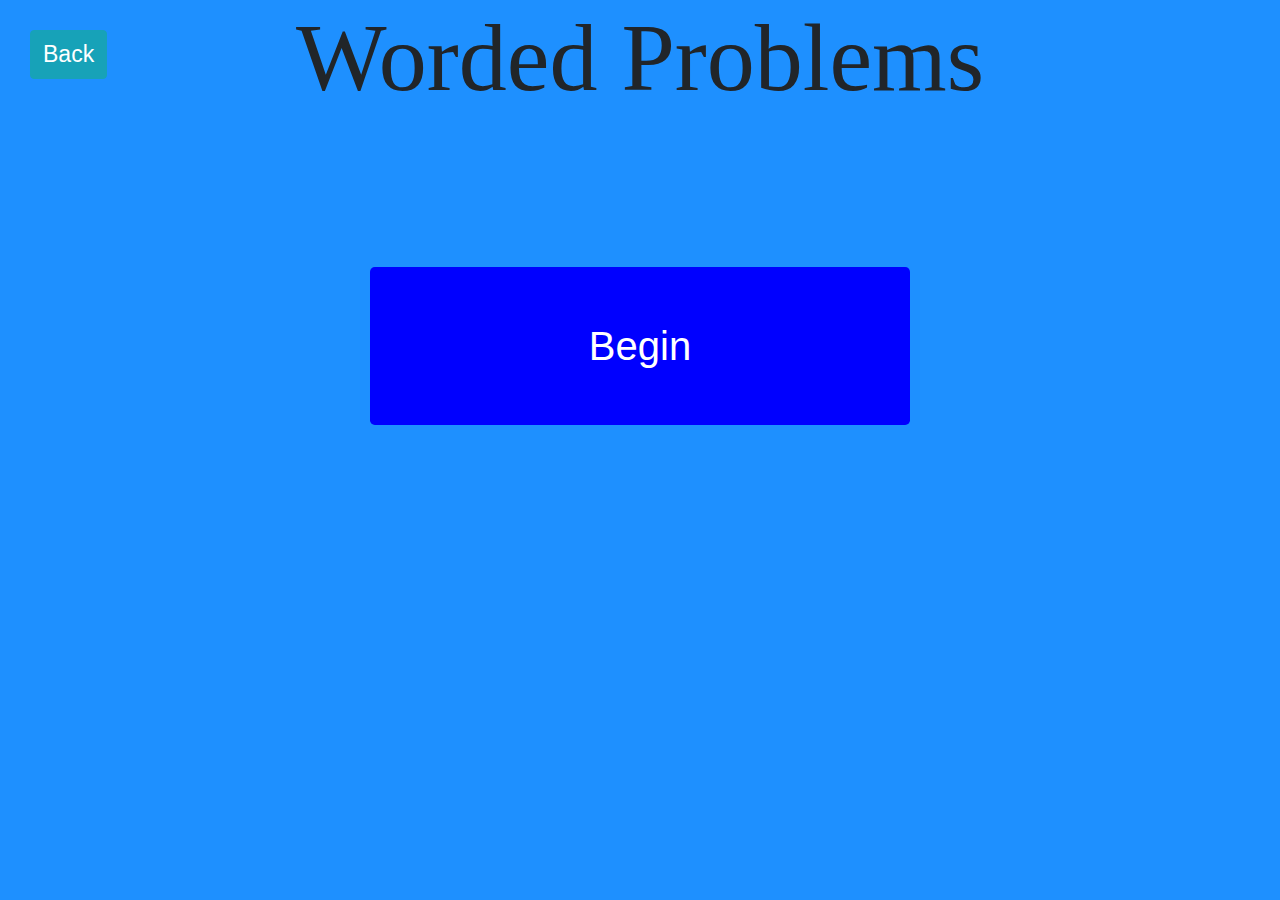
<file: Learning Metric/practice/mass/newExerciseWordedQs.html>
<!DOCTYPE html>
<html>
<head>
    <meta name="viewport" content="width=device-width, initial-scale=1">
    
    <!--local links-->
    <link rel="stylesheet" href="../../css/style.css">
    <script src="../../js/js.js"></script>
    
    <!--Fonts-->
    <link href="https://fonts.googleapis.com/css?family=Lato:700|Merienda|Permanent+Marker" rel="stylesheet">
    
    <!--Animations-->
    <script src="https://cdnjs.cloudflare.com/ajax/libs/wow/1.1.2/wow.min.js"></script>
    
    <!-- Latest compiled and minified CSS -->
    <link rel="stylesheet" href="https://maxcdn.bootstrapcdn.com/bootstrap/4.3.1/css/bootstrap.min.css">

    <!-- jQuery library -->
    <script src="https://ajax.googleapis.com/ajax/libs/jquery/3.3.1/jquery.min.js"></script>

    <!-- Popper JS -->
    <script src="https://cdnjs.cloudflare.com/ajax/libs/popper.js/1.14.7/umd/popper.min.js"></script>

    <!-- Latest compiled JavaScript -->
    <script src="https://maxcdn.bootstrapcdn.com/bootstrap/4.3.1/js/bootstrap.min.js"></script>
</head>
<body style="background-color: DodgerBlue;">
    <div id="massWordedTitle" class="container text-center">
        <h1 class="display-1 perm" style="color:;">Worded Problems</h1>
        <br><br><br><br><br><br>
        <!--buttons to select number of questions-->
        <div class="row justify-content-center" style="height: 100%">
            <div class="col-xl-6">
                <button id="eight" class="btn btn-block btn-lg text-white p-5 serf" onclick="practiceWorded()" style="background-color: blue; font-size: 40px;">Begin</button>
            </div>
        </div>
    </div>
    
    
    <!--    BACK BUTTON-->
    <div id="backBtn" class="backBtn">
        <a href="../PracticeMass.html"><button type="button" class="btn btn-info" style="font-size: 23px;">Back</button></a>
    </div>

    
<!--QUESTIONS STORED HERE-->
    <div class="container">
        <h1 id="title" class="pt-3 pb-3 text-center hide serf display-4" style="color: Blue"><i><b>Solve these problems</b></i></h1>
        <div id="top1" class="row justify-content-center">
            <div id="c0" class="col-xl-8 hide" style="font-size: 35px;"></div>
            <div id="c1" class="col-xl-8 hide" style="font-size: 35px;"></div>
            <div id="c2" class="col-xl-8 hide" style="font-size: 35px;"></div>
            <div id="c3" class="col-xl-8 hide" style="font-size: 35px;"></div>
            <div id="c4" class="col-xl-8 hide" style="font-size: 35px;"></div>
            <div id="c5" class="col-xl-8 hide" style="font-size: 35px;"></div>
            <div id="c6" class="col-xl-8 hide" style="font-size: 35px;"></div>
            <div id="c7" class="col-xl-8 hide" style="font-size: 35px;"></div>
        </div>
    </div>

    
        
<!--    FOR BACKGROUND COLOR CHANGE-->
    <div id="bg-whole" class="whole"></div>
    
    
    
    <!--    TO HOLD ANSWER-->
<!--    <div id="wqAns" class="hide"></div>-->
    
    <!-- HINTS -->
<!--    <p id="feedback" class="text-center lato" style="font-size: 45px;"></p>-->
    
    
    
<!--    END, SHOW SCORE-->
    <div id="wordQEnd" class="text-center lato centerPage hide">
        <h1 class="display-1 text-light">Score: <span id="wordScore"></span>/7</h1>
        <br><br><button class="btn btn-primary btn-lg" onclick="window.location.reload()">Restart</button> <a href="../PracticeMass.html"><button class="btn btn-outline-dark btn-lg ml-5">Back to Exercises</button></a>
    </div>

      
</body>
</html>
</file>
<file: Learning Metric/css/style.css>
/*STUFF*/
input[type=number]{
    width: 140px;
}

.chooseBtn {
    font-size: 300px;
}

.whole {
    position: absolute;
    height: 100vh;
    width: 100%;
    top: 0px;
    left: 0px;
    opacity: 0;
    z-index: -1;
}



/*HIDING ELEMENTS*/
.hide {
    display: none;
}

.invis {
    visibility: hidden;
}



/*POSITIONING*/
.centerPage {
    position: absolute;
    top: 30%;
    left: 35%;
}

.center {
  padding: 120px 0;
  text-align: center;
}

.sometime {
    position: absolute;
    top: 30%;
}

.sometime2 {
    position: relative;
    top: 30%;
    left: 30%;
    height: 90px;
    width: 500px;
}

.firstBtn {
    position: absolute;
    top: 80vh;
    left: 30%;
    height: 80px;
    width: 500px;
}

.prev {
    position: absolute;
    top: 84vh;
    left: 80px;
    height: 80px;
    width: 300px;
}

.next {
    position: absolute;
    top: 84vh;
    left: 830px;
    height: 80px;
    width: 300px;
}

.backBtn {
    position: absolute;
    top: 30px;
    left: 30px;
}

.pracbtn {
    height: 120px;
    width: 300px;
}

.enterAns {
    position: absolute;
    top: 260px;
    left: 70%;
    font-size: 25px;
}

.pmHints {
    position: absolute;
    top: 200px;
    left: 80%;
    color: Blue;
}




/*FONTS*/
.mainfont {
    font-family: 'Love Ya Like A Sister', cursive;
}
.fredoka {
    font-family: 'Fredoka One', cursive;
}
.chewy {
    font-family: 'Chewy', cursive;
}
.lifesavers {
    font-family: 'Life Savers', cursive;
}
.fresca {
    font-family: 'Fresca', sans-serif;
}

.serf {
    font-family: 'Open Sans', sans-serif;
}

.perm {
    font-family: 'Permanent Marker', cursive;
}

.lato {
    font-family: 'Lato', sans-serif;
}

.bl {
    background-color: #0000ff;
}

.mer {
    font-family: 'Merienda', cursive;
}

.s30 {
    font-size: 30px;
}





/*ANIMATIONS*/
.slide-out-left {
	-webkit-animation: slide-out-left 0.5s cubic-bezier(0.550, 0.085, 0.680, 0.530) 2s both;
	        animation: slide-out-left 0.5s cubic-bezier(0.550, 0.085, 0.680, 0.530) 2s both;
}
.slide-out-left2 {
	-webkit-animation: slide-out-left 0.5s cubic-bezier(0.550, 0.085, 0.680, 0.530) 2s both;
	        animation: slide-out-left 0.5s cubic-bezier(0.550, 0.085, 0.680, 0.530) 2s both;
}

@-webkit-keyframes slide-out-left {
  0% {
    -webkit-transform: translateX(0);
            transform: translateX(0);
    opacity: 1;
  }
  100% {
    -webkit-transform: translateX(-1000px);
            transform: translateX(-1000px);
    opacity: 0;
  }
}
@keyframes slide-out-left {
  0% {
    -webkit-transform: translateX(0);
            transform: translateX(0);
    opacity: 1;
  }
  100% {
    -webkit-transform: translateX(-1000px);
            transform: translateX(-1000px);
    opacity: 0;
  }
}


.slide-in-bck-center { /*1.1 second delay */
	-webkit-animation: slide-in-bck-center 0.7s cubic-bezier(0.250, 0.460, 0.450, 0.940) 1.1s both;
	        animation: slide-in-bck-center 0.7s cubic-bezier(0.250, 0.460, 0.450, 0.940) 1.1s both;
}
@-webkit-keyframes slide-in-bck-center {
  0% {
    -webkit-transform: translateZ(600px);
            transform: translateZ(600px);
    opacity: 0;
  }
  100% {
    -webkit-transform: translateZ(0);
            transform: translateZ(0);
    opacity: 1;
  }
}
@keyframes slide-in-bck-center {
  0% {
    -webkit-transform: translateZ(600px);
            transform: translateZ(600px);
    opacity: 0;
  }
  100% {
    -webkit-transform: translateZ(0);
            transform: translateZ(0);
    opacity: 1;
  }
}


.slide-in-blurred-bottom {
	-webkit-animation: slide-in-blurred-bottom 0.7s cubic-bezier(0.230, 1.000, 0.320, 1.000) 1.1s both;
	        animation: slide-in-blurred-bottom 0.7s cubic-bezier(0.230, 1.000, 0.320, 1.000) 1.1s both;
}
@-webkit-keyframes slide-in-blurred-bottom {
  0% {
    -webkit-transform: translateY(1000px) scaleY(2.5) scaleX(0.2);
            transform: translateY(1000px) scaleY(2.5) scaleX(0.2);
    -webkit-transform-origin: 50% 100%;
            transform-origin: 50% 100%;
    -webkit-filter: blur(40px);
            filter: blur(40px);
    opacity: 0;
  }
  100% {
    -webkit-transform: translateY(0) scaleY(1) scaleX(1);
            transform: translateY(0) scaleY(1) scaleX(1);
    -webkit-transform-origin: 50% 50%;
            transform-origin: 50% 50%;
    -webkit-filter: blur(0);
            filter: blur(0);
    opacity: 1;
  }
}
@keyframes slide-in-blurred-bottom {
  0% {
    -webkit-transform: translateY(1000px) scaleY(2.5) scaleX(0.2);
            transform: translateY(1000px) scaleY(2.5) scaleX(0.2);
    -webkit-transform-origin: 50% 100%;
            transform-origin: 50% 100%;
    -webkit-filter: blur(40px);
            filter: blur(40px);
    opacity: 0;
  }
  100% {
    -webkit-transform: translateY(0) scaleY(1) scaleX(1);
            transform: translateY(0) scaleY(1) scaleX(1);
    -webkit-transform-origin: 50% 50%;
            transform-origin: 50% 50%;
    -webkit-filter: blur(0);
            filter: blur(0);
    opacity: 1;
  }
}


.swing-in-top-fwd {
	-webkit-animation: swing-in-top-fwd 1s cubic-bezier(0.175, 0.885, 0.320, 1.275) 1s both;
	        animation: swing-in-top-fwd 1s cubic-bezier(0.175, 0.885, 0.320, 1.275) 1s both;
}
@-webkit-keyframes swing-in-top-fwd {
  0% {
    -webkit-transform: rotateX(-100deg);
            transform: rotateX(-100deg);
    -webkit-transform-origin: top;
            transform-origin: top;
    opacity: 0;
  }
  100% {
    -webkit-transform: rotateX(0deg);
            transform: rotateX(0deg);
    -webkit-transform-origin: top;
            transform-origin: top;
    opacity: 1;
  }
}
@keyframes swing-in-top-fwd {
  0% {
    -webkit-transform: rotateX(-100deg);
            transform: rotateX(-100deg);
    -webkit-transform-origin: top;
            transform-origin: top;
    opacity: 0;
  }
  100% {
    -webkit-transform: rotateX(0deg);
            transform: rotateX(0deg);
    -webkit-transform-origin: top;
            transform-origin: top;
    opacity: 1;
  }
}

.swing-in-top-fwd2 {
	-webkit-animation: swing-in-top-fwd 1s cubic-bezier(0.175, 0.885, 0.320, 1.275) 1.3s both;
	        animation: swing-in-top-fwd 1s cubic-bezier(0.175, 0.885, 0.320, 1.275) 1.3s both;
}

.slide-in-left {
	-webkit-animation: slide-in-left 0.5s cubic-bezier(0.250, 0.460, 0.450, 0.940) both;
	        animation: slide-in-left 0.5s cubic-bezier(0.250, 0.460, 0.450, 0.940) both;
}
@-webkit-keyframes slide-in-left {
  0% {
    -webkit-transform: translateX(-1000px);
            transform: translateX(-1000px);
    opacity: 0;
  }
  100% {
    -webkit-transform: translateX(0);
            transform: translateX(0);
    opacity: 1;
  }
}
@keyframes slide-in-left {
  0% {
    -webkit-transform: translateX(-1000px);
            transform: translateX(-1000px);
    opacity: 0;
  }
  100% {
    -webkit-transform: translateX(0);
            transform: translateX(0);
    opacity: 1;
  }
}


.roll-in-left {
	-webkit-animation: roll-in-left 0.6s ease-out 1.2s both;
	        animation: roll-in-left 0.6s ease-out 1.2s both;
}
@-webkit-keyframes roll-in-left {
  0% {
    -webkit-transform: translateX(-800px) rotate(-540deg);
            transform: translateX(-800px) rotate(-540deg);
    opacity: 0;
  }
  100% {
    -webkit-transform: translateX(0) rotate(0deg);
            transform: translateX(0) rotate(0deg);
    opacity: 1;
  }
}
@keyframes roll-in-left {
  0% {
    -webkit-transform: translateX(-800px) rotate(-540deg);
            transform: translateX(-800px) rotate(-540deg);
    opacity: 0;
  }
  100% {
    -webkit-transform: translateX(0) rotate(0deg);
            transform: translateX(0) rotate(0deg);
    opacity: 1;
  }
}

.roll-in-right {
	-webkit-animation: roll-in-right 0.6s ease-out 1.6s both;
	        animation: roll-in-right 0.6s ease-out 1.6s both;
}
@-webkit-keyframes roll-in-right {
  0% {
    -webkit-transform: translateX(800px) rotate(540deg);
            transform: translateX(800px) rotate(540deg);
    opacity: 0;
  }
  100% {
    -webkit-transform: translateX(0) rotate(0deg);
            transform: translateX(0) rotate(0deg);
    opacity: 1;
  }
}
@keyframes roll-in-right {
  0% {
    -webkit-transform: translateX(800px) rotate(540deg);
            transform: translateX(800px) rotate(540deg);
    opacity: 0;
  }
  100% {
    -webkit-transform: translateX(0) rotate(0deg);
            transform: translateX(0) rotate(0deg);
    opacity: 1;
  }
}


.bounce-in-top {
	-webkit-animation: bounce-in-top 1.1s 2s both;
	        animation: bounce-in-top 1.1s 2s both;
}
@-webkit-keyframes bounce-in-top {
  0% {
    -webkit-transform: translateY(-500px);
            transform: translateY(-500px);
    -webkit-animation-timing-function: ease-in;
            animation-timing-function: ease-in;
    opacity: 0;
  }
  38% {
    -webkit-transform: translateY(0);
            transform: translateY(0);
    -webkit-animation-timing-function: ease-out;
            animation-timing-function: ease-out;
    opacity: 1;
  }
  55% {
    -webkit-transform: translateY(-65px);
            transform: translateY(-65px);
    -webkit-animation-timing-function: ease-in;
            animation-timing-function: ease-in;
  }
  72% {
    -webkit-transform: translateY(0);
            transform: translateY(0);
    -webkit-animation-timing-function: ease-out;
            animation-timing-function: ease-out;
  }
  81% {
    -webkit-transform: translateY(-28px);
            transform: translateY(-28px);
    -webkit-animation-timing-function: ease-in;
            animation-timing-function: ease-in;
  }
  90% {
    -webkit-transform: translateY(0);
            transform: translateY(0);
    -webkit-animation-timing-function: ease-out;
            animation-timing-function: ease-out;
  }
  95% {
    -webkit-transform: translateY(-8px);
            transform: translateY(-8px);
    -webkit-animation-timing-function: ease-in;
            animation-timing-function: ease-in;
  }
  100% {
    -webkit-transform: translateY(0);
            transform: translateY(0);
    -webkit-animation-timing-function: ease-out;
            animation-timing-function: ease-out;
  }
}
@keyframes bounce-in-top {
  0% {
    -webkit-transform: translateY(-500px);
            transform: translateY(-500px);
    -webkit-animation-timing-function: ease-in;
            animation-timing-function: ease-in;
    opacity: 0;
  }
  38% {
    -webkit-transform: translateY(0);
            transform: translateY(0);
    -webkit-animation-timing-function: ease-out;
            animation-timing-function: ease-out;
    opacity: 1;
  }
  55% {
    -webkit-transform: translateY(-65px);
            transform: translateY(-65px);
    -webkit-animation-timing-function: ease-in;
            animation-timing-function: ease-in;
  }
  72% {
    -webkit-transform: translateY(0);
            transform: translateY(0);
    -webkit-animation-timing-function: ease-out;
            animation-timing-function: ease-out;
  }
  81% {
    -webkit-transform: translateY(-28px);
            transform: translateY(-28px);
    -webkit-animation-timing-function: ease-in;
            animation-timing-function: ease-in;
  }
  90% {
    -webkit-transform: translateY(0);
            transform: translateY(0);
    -webkit-animation-timing-function: ease-out;
            animation-timing-function: ease-out;
  }
  95% {
    -webkit-transform: translateY(-8px);
            transform: translateY(-8px);
    -webkit-animation-timing-function: ease-in;
            animation-timing-function: ease-in;
  }
  100% {
    -webkit-transform: translateY(0);
            transform: translateY(0);
    -webkit-animation-timing-function: ease-out;
            animation-timing-function: ease-out;
  }
}


.slide-in-blurred-top {
	-webkit-animation: slide-in-blurred-top 0.5s cubic-bezier(0.230, 1.000, 0.320, 1.000) 1.1s both;
	        animation: slide-in-blurred-top 0.5s cubic-bezier(0.230, 1.000, 0.320, 1.000) 1.1s both;
}
@-webkit-keyframes slide-in-blurred-top {
  0% {
    -webkit-transform: translateY(-1000px) scaleY(2.5) scaleX(0.2);
            transform: translateY(-1000px) scaleY(2.5) scaleX(0.2);
    -webkit-transform-origin: 50% 0%;
            transform-origin: 50% 0%;
    -webkit-filter: blur(40px);
            filter: blur(40px);
    opacity: 0;
  }
  100% {
    -webkit-transform: translateY(0) scaleY(1) scaleX(1);
            transform: translateY(0) scaleY(1) scaleX(1);
    -webkit-transform-origin: 50% 50%;
            transform-origin: 50% 50%;
    -webkit-filter: blur(0);
            filter: blur(0);
    opacity: 1;
  }
}
@keyframes slide-in-blurred-top {
  0% {
    -webkit-transform: translateY(-1000px) scaleY(2.5) scaleX(0.2);
            transform: translateY(-1000px) scaleY(2.5) scaleX(0.2);
    -webkit-transform-origin: 50% 0%;
            transform-origin: 50% 0%;
    -webkit-filter: blur(40px);
            filter: blur(40px);
    opacity: 0;
  }
  100% {
    -webkit-transform: translateY(0) scaleY(1) scaleX(1);
            transform: translateY(0) scaleY(1) scaleX(1);
    -webkit-transform-origin: 50% 50%;
            transform-origin: 50% 50%;
    -webkit-filter: blur(0);
            filter: blur(0);
    opacity: 1;
  }
}


.slide-in-blurred-top2 {
	-webkit-animation: slide-in-blurred-top 0.5s cubic-bezier(0.230, 1.000, 0.320, 1.000) 1.3s both;
	        animation: slide-in-blurred-top 0.5s cubic-bezier(0.230, 1.000, 0.320, 1.000) 1.3s both;
}
/* ----------------------------------------------
 * Generated by Animista on 2019-4-25 18:32:59
 * w: http://animista.net, t: @cssanimista
 * ---------------------------------------------- */

/**
 * ----------------------------------------
 * animation slide-in-blurred-top
 * ----------------------------------------
 */
@-webkit-keyframes slide-in-blurred-top2 {
  0% {
    -webkit-transform: translateY(-1000px) scaleY(2.5) scaleX(0.2);
            transform: translateY(-1000px) scaleY(2.5) scaleX(0.2);
    -webkit-transform-origin: 50% 0%;
            transform-origin: 50% 0%;
    -webkit-filter: blur(40px);
            filter: blur(40px);
    opacity: 0;
  }
  100% {
    -webkit-transform: translateY(0) scaleY(1) scaleX(1);
            transform: translateY(0) scaleY(1) scaleX(1);
    -webkit-transform-origin: 50% 50%;
            transform-origin: 50% 50%;
    -webkit-filter: blur(0);
            filter: blur(0);
    opacity: 1;
  }
}
@keyframes slide-in-blurred-top2 {
  0% {
    -webkit-transform: translateY(-1000px) scaleY(2.5) scaleX(0.2);
            transform: translateY(-1000px) scaleY(2.5) scaleX(0.2);
    -webkit-transform-origin: 50% 0%;
            transform-origin: 50% 0%;
    -webkit-filter: blur(40px);
            filter: blur(40px);
    opacity: 0;
  }
  100% {
    -webkit-transform: translateY(0) scaleY(1) scaleX(1);
            transform: translateY(0) scaleY(1) scaleX(1);
    -webkit-transform-origin: 50% 50%;
            transform-origin: 50% 50%;
    -webkit-filter: blur(0);
            filter: blur(0);
    opacity: 1;
  }
}


.slide-in-elliptic-top-fwd {
	-webkit-animation: slide-in-elliptic-top-fwd 0.7s cubic-bezier(0.250, 0.460, 0.450, 0.940) 1.5s both;
	        animation: slide-in-elliptic-top-fwd 0.7s cubic-bezier(0.250, 0.460, 0.450, 0.940) 1.5s both;
}
/* ----------------------------------------------
 * Generated by Animista on 2019-4-25 18:33:23
 * w: http://animista.net, t: @cssanimista
 * ---------------------------------------------- */

/**
 * ----------------------------------------
 * animation slide-in-elliptic-top-fwd
 * ----------------------------------------
 */
@-webkit-keyframes slide-in-elliptic-top-fwd {
  0% {
    -webkit-transform: translateY(-600px) rotateX(-30deg) scale(0);
            transform: translateY(-600px) rotateX(-30deg) scale(0);
    -webkit-transform-origin: 50% 100%;
            transform-origin: 50% 100%;
    opacity: 0;
  }
  100% {
    -webkit-transform: translateY(0) rotateX(0) scale(1);
            transform: translateY(0) rotateX(0) scale(1);
    -webkit-transform-origin: 50% 1400px;
            transform-origin: 50% 1400px;
    opacity: 1;
  }
}
@keyframes slide-in-elliptic-top-fwd {
  0% {
    -webkit-transform: translateY(-600px) rotateX(-30deg) scale(0);
            transform: translateY(-600px) rotateX(-30deg) scale(0);
    -webkit-transform-origin: 50% 100%;
            transform-origin: 50% 100%;
    opacity: 0;
  }
  100% {
    -webkit-transform: translateY(0) rotateX(0) scale(1);
            transform: translateY(0) rotateX(0) scale(1);
    -webkit-transform-origin: 50% 1400px;
            transform-origin: 50% 1400px;
    opacity: 1;
  }
}


.shadow-drop-2-center {
	-webkit-animation: shadow-drop-2-center 0.4s cubic-bezier(0.250, 0.460, 0.450, 0.940) 0.5s both;
	        animation: shadow-drop-2-center 0.4s cubic-bezier(0.250, 0.460, 0.450, 0.940) 0.5s both;
}
/* ----------------------------------------------
 * Generated by Animista on 2019-4-25 18:54:44
 * w: http://animista.net, t: @cssanimista
 * ---------------------------------------------- */

/**
 * ----------------------------------------
 * animation shadow-drop-2-center
 * ----------------------------------------
 */
@-webkit-keyframes shadow-drop-2-center {
  0% {
    -webkit-transform: translateZ(0);
            transform: translateZ(0);
    box-shadow: 0 0 0 0 rgba(0, 0, 0, 0);
  }
  100% {
    -webkit-transform: translateZ(50px);
            transform: translateZ(50px);
    box-shadow: 0 0 20px 0px rgba(0, 0, 0, 0.35);
  }
}
@keyframes shadow-drop-2-center {
  0% {
    -webkit-transform: translateZ(0);
            transform: translateZ(0);
    box-shadow: 0 0 0 0 rgba(0, 0, 0, 0);
  }
  100% {
    -webkit-transform: translateZ(50px);
            transform: translateZ(50px);
    box-shadow: 0 0 20px 0px rgba(0, 0, 0, 0.35);
  }
}

.roll-in-bottom {
	-webkit-animation: roll-in-bottom 0.6s ease-out both;
	        animation: roll-in-bottom 0.6s ease-out both;
}
/* ----------------------------------------------
 * Generated by Animista on 2019-4-25 20:1:38
 * w: http://animista.net, t: @cssanimista
 * ---------------------------------------------- */

/**
 * ----------------------------------------
 * animation roll-in-bottom
 * ----------------------------------------
 */
@-webkit-keyframes roll-in-bottom {
  0% {
    -webkit-transform: translateY(800px) rotate(540deg);
            transform: translateY(800px) rotate(540deg);
    opacity: 0;
  }
  100% {
    -webkit-transform: translateY(0) rotate(0deg);
            transform: translateY(0) rotate(0deg);
    opacity: 1;
  }
}
@keyframes roll-in-bottom {
  0% {
    -webkit-transform: translateY(800px) rotate(540deg);
            transform: translateY(800px) rotate(540deg);
    opacity: 0;
  }
  100% {
    -webkit-transform: translateY(0) rotate(0deg);
            transform: translateY(0) rotate(0deg);
    opacity: 1;
  }
}


.slide-in-elliptic-bottom-fwd {
	-webkit-animation: slide-in-elliptic-bottom-fwd 0.7s cubic-bezier(0.250, 0.460, 0.450, 0.940) 1.1s both;
	        animation: slide-in-elliptic-bottom-fwd 0.7s cubic-bezier(0.250, 0.460, 0.450, 0.940) 1.1s both;
}
/* ----------------------------------------------
 * Generated by Animista on 2019-4-25 21:10:3
 * w: http://animista.net, t: @cssanimista
 * ---------------------------------------------- */

/**
 * ----------------------------------------
 * animation slide-in-elliptic-bottom-fwd
 * ----------------------------------------
 */
@-webkit-keyframes slide-in-elliptic-bottom-fwd {
  0% {
    -webkit-transform: translateY(600px) rotateX(30deg) scale(0);
            transform: translateY(600px) rotateX(30deg) scale(0);
    -webkit-transform-origin: 50% 100%;
            transform-origin: 50% 100%;
    opacity: 0;
  }
  100% {
    -webkit-transform: translateY(0) rotateX(0) scale(1);
            transform: translateY(0) rotateX(0) scale(1);
    -webkit-transform-origin: 50% -1400px;
            transform-origin: 50% -1400px;
    opacity: 1;
  }
}
@keyframes slide-in-elliptic-bottom-fwd {
  0% {
    -webkit-transform: translateY(600px) rotateX(30deg) scale(0);
            transform: translateY(600px) rotateX(30deg) scale(0);
    -webkit-transform-origin: 50% 100%;
            transform-origin: 50% 100%;
    opacity: 0;
  }
  100% {
    -webkit-transform: translateY(0) rotateX(0) scale(1);
            transform: translateY(0) rotateX(0) scale(1);
    -webkit-transform-origin: 50% -1400px;
            transform-origin: 50% -1400px;
    opacity: 1;
  }
}

.slide-in-elliptic-bottom-fwd2 {
	-webkit-animation: slide-in-elliptic-bottom-fwd 0.7s cubic-bezier(0.250, 0.460, 0.450, 0.940) 1.4s both;
	        animation: slide-in-elliptic-bottom-fwd 0.7s cubic-bezier(0.250, 0.460, 0.450, 0.940) 1.4s both;
}
/* ----------------------------------------------
 * Generated by Animista on 2019-4-25 21:10:3
 * w: http://animista.net, t: @cssanimista
 * ---------------------------------------------- */

/**
 * ----------------------------------------
 * animation slide-in-elliptic-bottom-fwd
 * ----------------------------------------
 */
@-webkit-keyframes slide-in-elliptic-bottom-fwd2 {
  0% {
    -webkit-transform: translateY(600px) rotateX(30deg) scale(0);
            transform: translateY(600px) rotateX(30deg) scale(0);
    -webkit-transform-origin: 50% 100%;
            transform-origin: 50% 100%;
    opacity: 0;
  }
  100% {
    -webkit-transform: translateY(0) rotateX(0) scale(1);
            transform: translateY(0) rotateX(0) scale(1);
    -webkit-transform-origin: 50% -1400px;
            transform-origin: 50% -1400px;
    opacity: 1;
  }
}
@keyframes slide-in-elliptic-bottom-fwd2 {
  0% {
    -webkit-transform: translateY(600px) rotateX(30deg) scale(0);
            transform: translateY(600px) rotateX(30deg) scale(0);
    -webkit-transform-origin: 50% 100%;
            transform-origin: 50% 100%;
    opacity: 0;
  }
  100% {
    -webkit-transform: translateY(0) rotateX(0) scale(1);
            transform: translateY(0) rotateX(0) scale(1);
    -webkit-transform-origin: 50% -1400px;
            transform-origin: 50% -1400px;
    opacity: 1;
  }
}

.slide-in-elliptic-bottom-fwd3 {
	-webkit-animation: slide-in-elliptic-bottom-fwd 0.7s cubic-bezier(0.250, 0.460, 0.450, 0.940) 1.7s both;
	        animation: slide-in-elliptic-bottom-fwd 0.7s cubic-bezier(0.250, 0.460, 0.450, 0.940) 1.7s both;
}
/* ----------------------------------------------
 * Generated by Animista on 2019-4-25 21:10:3
 * w: http://animista.net, t: @cssanimista
 * ---------------------------------------------- */

/**
 * ----------------------------------------
 * animation slide-in-elliptic-bottom-fwd
 * ----------------------------------------
 */
@-webkit-keyframes slide-in-elliptic-bottom-fwd3 {
  0% {
    -webkit-transform: translateY(600px) rotateX(30deg) scale(0);
            transform: translateY(600px) rotateX(30deg) scale(0);
    -webkit-transform-origin: 50% 100%;
            transform-origin: 50% 100%;
    opacity: 0;
  }
  100% {
    -webkit-transform: translateY(0) rotateX(0) scale(1);
            transform: translateY(0) rotateX(0) scale(1);
    -webkit-transform-origin: 50% -1400px;
            transform-origin: 50% -1400px;
    opacity: 1;
  }
}
@keyframes slide-in-elliptic-bottom-fwd3 {
  0% {
    -webkit-transform: translateY(600px) rotateX(30deg) scale(0);
            transform: translateY(600px) rotateX(30deg) scale(0);
    -webkit-transform-origin: 50% 100%;
            transform-origin: 50% 100%;
    opacity: 0;
  }
  100% {
    -webkit-transform: translateY(0) rotateX(0) scale(1);
            transform: translateY(0) rotateX(0) scale(1);
    -webkit-transform-origin: 50% -1400px;
            transform-origin: 50% -1400px;
    opacity: 1;
  }
}


.flicker-in-1 {
	-webkit-animation: flicker-in-1 2s linear 1.9s both;
	        animation: flicker-in-1 2s linear 1.9s both;
}
/* ----------------------------------------------
 * Generated by Animista on 2019-4-25 21:13:38
 * w: http://animista.net, t: @cssanimista
 * ---------------------------------------------- */

/**
 * ----------------------------------------
 * @animation flicker-in-1
 * ----------------------------------------
 */
@-webkit-keyframes flicker-in-1 {
  0% {
    opacity: 0;
  }
  10% {
    opacity: 0;
  }
  10.1% {
    opacity: 1;
  }
  10.2% {
    opacity: 0;
  }
  20% {
    opacity: 0;
  }
  20.1% {
    opacity: 1;
  }
  20.6% {
    opacity: 0;
  }
  30% {
    opacity: 0;
  }
  30.1% {
    opacity: 1;
  }
  30.5% {
    opacity: 1;
  }
  30.6% {
    opacity: 0;
  }
  45% {
    opacity: 0;
  }
  45.1% {
    opacity: 1;
  }
  50% {
    opacity: 1;
  }
  55% {
    opacity: 1;
  }
  55.1% {
    opacity: 0;
  }
  57% {
    opacity: 0;
  }
  57.1% {
    opacity: 1;
  }
  60% {
    opacity: 1;
  }
  60.1% {
    opacity: 0;
  }
  65% {
    opacity: 0;
  }
  65.1% {
    opacity: 1;
  }
  75% {
    opacity: 1;
  }
  75.1% {
    opacity: 0;
  }
  77% {
    opacity: 0;
  }
  77.1% {
    opacity: 1;
  }
  85% {
    opacity: 1;
  }
  85.1% {
    opacity: 0;
  }
  86% {
    opacity: 0;
  }
  86.1% {
    opacity: 1;
  }
  100% {
    opacity: 1;
  }
}
@keyframes flicker-in-1 {
  0% {
    opacity: 0;
  }
  10% {
    opacity: 0;
  }
  10.1% {
    opacity: 1;
  }
  10.2% {
    opacity: 0;
  }
  20% {
    opacity: 0;
  }
  20.1% {
    opacity: 1;
  }
  20.6% {
    opacity: 0;
  }
  30% {
    opacity: 0;
  }
  30.1% {
    opacity: 1;
  }
  30.5% {
    opacity: 1;
  }
  30.6% {
    opacity: 0;
  }
  45% {
    opacity: 0;
  }
  45.1% {
    opacity: 1;
  }
  50% {
    opacity: 1;
  }
  55% {
    opacity: 1;
  }
  55.1% {
    opacity: 0;
  }
  57% {
    opacity: 0;
  }
  57.1% {
    opacity: 1;
  }
  60% {
    opacity: 1;
  }
  60.1% {
    opacity: 0;
  }
  65% {
    opacity: 0;
  }
  65.1% {
    opacity: 1;
  }
  75% {
    opacity: 1;
  }
  75.1% {
    opacity: 0;
  }
  77% {
    opacity: 0;
  }
  77.1% {
    opacity: 1;
  }
  85% {
    opacity: 1;
  }
  85.1% {
    opacity: 0;
  }
  86% {
    opacity: 0;
  }
  86.1% {
    opacity: 1;
  }
  100% {
    opacity: 1;
  }
}


.scale-in-center {
	-webkit-animation: scale-in-center 0.5s cubic-bezier(0.250, 0.460, 0.450, 0.940) 3s both;
	        animation: scale-in-center 0.5s cubic-bezier(0.250, 0.460, 0.450, 0.940) 3s both;
}
/* ----------------------------------------------
 * Generated by Animista on 2019-4-25 21:43:30
 * w: http://animista.net, t: @cssanimista
 * ---------------------------------------------- */

/**
 * ----------------------------------------
 * animation scale-in-center
 * ----------------------------------------
 */
@-webkit-keyframes scale-in-center {
  0% {
    -webkit-transform: scale(0);
            transform: scale(0);
    opacity: 1;
  }
  100% {
    -webkit-transform: scale(1);
            transform: scale(1);
    opacity: 1;
  }
}
@keyframes scale-in-center {
  0% {
    -webkit-transform: scale(0);
            transform: scale(0);
    opacity: 1;
  }
  100% {
    -webkit-transform: scale(1);
            transform: scale(1);
    opacity: 1;
  }
}


.fade-in {
	-webkit-animation: fade-in 1.2s cubic-bezier(0.390, 0.575, 0.565, 1.000) 3s both;
	        animation: fade-in 1.2s cubic-bezier(0.390, 0.575, 0.565, 1.000) 3s both;
}
/* ----------------------------------------------
 * Generated by Animista on 2019-4-25 21:47:20
 * w: http://animista.net, t: @cssanimista
 * ---------------------------------------------- */

/**
 * ----------------------------------------
 * animation fade-in
 * ----------------------------------------
 */
@-webkit-keyframes fade-in {
  0% {
    opacity: 0;
  }
  100% {
    opacity: 1;
  }
}
@keyframes fade-in {
  0% {
    opacity: 0;
  }
  100% {
    opacity: 1;
  }
}


.flicker-in-1b {
	-webkit-animation: flicker-in-1b 2s linear both;
	        animation: flicker-in-1b 2s linear both;
}
/* ----------------------------------------------
 * Generated by Animista on 2019-4-25 21:49:14
 * w: http://animista.net, t: @cssanimista
 * ---------------------------------------------- */

/**
 * ----------------------------------------
 * @animation flicker-in-1
 * ----------------------------------------
 */
@-webkit-keyframes flicker-in-1b {
  0% {
    opacity: 0;
  }
  10% {
    opacity: 0;
  }
  10.1% {
    opacity: 1;
  }
  10.2% {
    opacity: 0;
  }
  20% {
    opacity: 0;
  }
  20.1% {
    opacity: 1;
  }
  20.6% {
    opacity: 0;
  }
  30% {
    opacity: 0;
  }
  30.1% {
    opacity: 1;
  }
  30.5% {
    opacity: 1;
  }
  30.6% {
    opacity: 0;
  }
  45% {
    opacity: 0;
  }
  45.1% {
    opacity: 1;
  }
  50% {
    opacity: 1;
  }
  55% {
    opacity: 1;
  }
  55.1% {
    opacity: 0;
  }
  57% {
    opacity: 0;
  }
  57.1% {
    opacity: 1;
  }
  60% {
    opacity: 1;
  }
  60.1% {
    opacity: 0;
  }
  65% {
    opacity: 0;
  }
  65.1% {
    opacity: 1;
  }
  75% {
    opacity: 1;
  }
  75.1% {
    opacity: 0;
  }
  77% {
    opacity: 0;
  }
  77.1% {
    opacity: 1;
  }
  85% {
    opacity: 1;
  }
  85.1% {
    opacity: 0;
  }
  86% {
    opacity: 0;
  }
  86.1% {
    opacity: 1;
  }
  100% {
    opacity: 1;
  }
}
@keyframes flicker-in-1b {
  0% {
    opacity: 0;
  }
  10% {
    opacity: 0;
  }
  10.1% {
    opacity: 1;
  }
  10.2% {
    opacity: 0;
  }
  20% {
    opacity: 0;
  }
  20.1% {
    opacity: 1;
  }
  20.6% {
    opacity: 0;
  }
  30% {
    opacity: 0;
  }
  30.1% {
    opacity: 1;
  }
  30.5% {
    opacity: 1;
  }
  30.6% {
    opacity: 0;
  }
  45% {
    opacity: 0;
  }
  45.1% {
    opacity: 1;
  }
  50% {
    opacity: 1;
  }
  55% {
    opacity: 1;
  }
  55.1% {
    opacity: 0;
  }
  57% {
    opacity: 0;
  }
  57.1% {
    opacity: 1;
  }
  60% {
    opacity: 1;
  }
  60.1% {
    opacity: 0;
  }
  65% {
    opacity: 0;
  }
  65.1% {
    opacity: 1;
  }
  75% {
    opacity: 1;
  }
  75.1% {
    opacity: 0;
  }
  77% {
    opacity: 0;
  }
  77.1% {
    opacity: 1;
  }
  85% {
    opacity: 1;
  }
  85.1% {
    opacity: 0;
  }
  86% {
    opacity: 0;
  }
  86.1% {
    opacity: 1;
  }
  100% {
    opacity: 1;
  }
}


.jello-horizontal {
	-webkit-animation: jello-horizontal 0.9s both;
	        animation: jello-horizontal 0.9s both;
}
/* ----------------------------------------------
 * Generated by Animista on 2019-4-25 21:58:45
 * w: http://animista.net, t: @cssanimista
 * ---------------------------------------------- */

/**
 * ----------------------------------------
 * animation jello-horizontal
 * ----------------------------------------
 */
@-webkit-keyframes jello-horizontal {
  0% {
    -webkit-transform: scale3d(1, 1, 1);
            transform: scale3d(1, 1, 1);
  }
  30% {
    -webkit-transform: scale3d(1.25, 0.75, 1);
            transform: scale3d(1.25, 0.75, 1);
  }
  40% {
    -webkit-transform: scale3d(0.75, 1.25, 1);
            transform: scale3d(0.75, 1.25, 1);
  }
  50% {
    -webkit-transform: scale3d(1.15, 0.85, 1);
            transform: scale3d(1.15, 0.85, 1);
  }
  65% {
    -webkit-transform: scale3d(0.95, 1.05, 1);
            transform: scale3d(0.95, 1.05, 1);
  }
  75% {
    -webkit-transform: scale3d(1.05, 0.95, 1);
            transform: scale3d(1.05, 0.95, 1);
  }
  100% {
    -webkit-transform: scale3d(1, 1, 1);
            transform: scale3d(1, 1, 1);
  }
}
@keyframes jello-horizontal {
  0% {
    -webkit-transform: scale3d(1, 1, 1);
            transform: scale3d(1, 1, 1);
  }
  30% {
    -webkit-transform: scale3d(1.25, 0.75, 1);
            transform: scale3d(1.25, 0.75, 1);
  }
  40% {
    -webkit-transform: scale3d(0.75, 1.25, 1);
            transform: scale3d(0.75, 1.25, 1);
  }
  50% {
    -webkit-transform: scale3d(1.15, 0.85, 1);
            transform: scale3d(1.15, 0.85, 1);
  }
  65% {
    -webkit-transform: scale3d(0.95, 1.05, 1);
            transform: scale3d(0.95, 1.05, 1);
  }
  75% {
    -webkit-transform: scale3d(1.05, 0.95, 1);
            transform: scale3d(1.05, 0.95, 1);
  }
  100% {
    -webkit-transform: scale3d(1, 1, 1);
            transform: scale3d(1, 1, 1);
  }
}


.bounce-top {
	-webkit-animation: bounce-top 0.9s both;
	        animation: bounce-top 0.9s both;
}
/* ----------------------------------------------
 * Generated by Animista on 2019-4-25 22:11:30
 * w: http://animista.net, t: @cssanimista
 * ---------------------------------------------- */

/**
 * ----------------------------------------
 * animation bounce-top
 * ----------------------------------------
 */
@-webkit-keyframes bounce-top {
  0% {
    -webkit-transform: translateY(-45px);
            transform: translateY(-45px);
    -webkit-animation-timing-function: ease-in;
            animation-timing-function: ease-in;
    opacity: 1;
  }
  24% {
    opacity: 1;
  }
  40% {
    -webkit-transform: translateY(-24px);
            transform: translateY(-24px);
    -webkit-animation-timing-function: ease-in;
            animation-timing-function: ease-in;
  }
  65% {
    -webkit-transform: translateY(-12px);
            transform: translateY(-12px);
    -webkit-animation-timing-function: ease-in;
            animation-timing-function: ease-in;
  }
  82% {
    -webkit-transform: translateY(-6px);
            transform: translateY(-6px);
    -webkit-animation-timing-function: ease-in;
            animation-timing-function: ease-in;
  }
  93% {
    -webkit-transform: translateY(-4px);
            transform: translateY(-4px);
    -webkit-animation-timing-function: ease-in;
            animation-timing-function: ease-in;
  }
  25%,
  55%,
  75%,
  87% {
    -webkit-transform: translateY(0px);
            transform: translateY(0px);
    -webkit-animation-timing-function: ease-out;
            animation-timing-function: ease-out;
  }
  100% {
    -webkit-transform: translateY(0px);
            transform: translateY(0px);
    -webkit-animation-timing-function: ease-out;
            animation-timing-function: ease-out;
    opacity: 1;
  }
}
@keyframes bounce-top {
  0% {
    -webkit-transform: translateY(-45px);
            transform: translateY(-45px);
    -webkit-animation-timing-function: ease-in;
            animation-timing-function: ease-in;
    opacity: 1;
  }
  24% {
    opacity: 1;
  }
  40% {
    -webkit-transform: translateY(-24px);
            transform: translateY(-24px);
    -webkit-animation-timing-function: ease-in;
            animation-timing-function: ease-in;
  }
  65% {
    -webkit-transform: translateY(-12px);
            transform: translateY(-12px);
    -webkit-animation-timing-function: ease-in;
            animation-timing-function: ease-in;
  }
  82% {
    -webkit-transform: translateY(-6px);
            transform: translateY(-6px);
    -webkit-animation-timing-function: ease-in;
            animation-timing-function: ease-in;
  }
  93% {
    -webkit-transform: translateY(-4px);
            transform: translateY(-4px);
    -webkit-animation-timing-function: ease-in;
            animation-timing-function: ease-in;
  }
  25%,
  55%,
  75%,
  87% {
    -webkit-transform: translateY(0px);
            transform: translateY(0px);
    -webkit-animation-timing-function: ease-out;
            animation-timing-function: ease-out;
  }
  100% {
    -webkit-transform: translateY(0px);
            transform: translateY(0px);
    -webkit-animation-timing-function: ease-out;
            animation-timing-function: ease-out;
    opacity: 1;
  }
}


.puff-out-hor {
	-webkit-animation: puff-out-hor 0.9s cubic-bezier(0.165, 0.840, 0.440, 1.000) both;
	        animation: puff-out-hor 0.9s cubic-bezier(0.165, 0.840, 0.440, 1.000) both;
}
/* ----------------------------------------------
 * Generated by Animista on 2019-4-26 10:50:58
 * w: http://animista.net, t: @cssanimista
 * ---------------------------------------------- */

/**
 * ----------------------------------------
 * animation puff-out-hor
 * ----------------------------------------
 */
@-webkit-keyframes puff-out-hor {
  0% {
    -webkit-transform: scaleX(1);
            transform: scaleX(1);
    -webkit-filter: blur(0px);
            filter: blur(0px);
    opacity: 1;
  }
  100% {
    -webkit-transform: scaleX(2);
            transform: scaleX(2);
    -webkit-filter: blur(2px);
            filter: blur(2px);
    opacity: 0;
  }
}
@keyframes puff-out-hor {
  0% {
    -webkit-transform: scaleX(1);
            transform: scaleX(1);
    -webkit-filter: blur(0px);
            filter: blur(0px);
    opacity: 1;
  }
  100% {
    -webkit-transform: scaleX(2);
            transform: scaleX(2);
    -webkit-filter: blur(2px);
            filter: blur(2px);
    opacity: 0;
  }
}


.slide-in-left2 {
	-webkit-animation: slide-in-left 0.5s cubic-bezier(0.250, 0.460, 0.450, 0.940) both;
	        animation: slide-in-left 0.5s cubic-bezier(0.250, 0.460, 0.450, 0.940) both;
}
/* ----------------------------------------------
 * Generated by Animista on 2019-4-26 10:53:17
 * w: http://animista.net, t: @cssanimista
 * ---------------------------------------------- */

/**
 * ----------------------------------------
 * animation slide-in-left
 * ----------------------------------------
 */
@-webkit-keyframes slide-in-left {
  0% {
    -webkit-transform: translateX(-1000px);
            transform: translateX(-1000px);
    opacity: 0;
  }
  100% {
    -webkit-transform: translateX(0);
            transform: translateX(0);
    opacity: 1;
  }
}
@keyframes slide-in-left {
  0% {
    -webkit-transform: translateX(-1000px);
            transform: translateX(-1000px);
    opacity: 0;
  }
  100% {
    -webkit-transform: translateX(0);
            transform: translateX(0);
    opacity: 1;
  }
}

.fade-in-bg {
	-webkit-animation: fade-in 0.9s ease-out both;
	        animation: fade-in 0.9s ease-out both;
}
/* ----------------------------------------------
 * Generated by Animista on 2019-4-26 11:24:2
 * w: http://animista.net, t: @cssanimista
 * ---------------------------------------------- */

/**
 * ----------------------------------------
 * animation fade-in
 * ----------------------------------------
 */
@-webkit-keyframes fade-in {
  0% {
    opacity: 0;
  }
  100% {
    opacity: 1;
  }
}
@keyframes fade-in {
  0% {
    opacity: 0;
  }
  100% {
    opacity: 1;
  }
}


.slide-in-top {
	-webkit-animation: slide-in-top 0.5s cubic-bezier(0.250, 0.460, 0.450, 0.940) both;
	        animation: slide-in-top 0.5s cubic-bezier(0.250, 0.460, 0.450, 0.940) both;
}
/* ----------------------------------------------
 * Generated by Animista on 2019-4-27 7:52:32
 * w: http://animista.net, t: @cssanimista
 * ---------------------------------------------- */

/**
 * ----------------------------------------
 * animation slide-in-top
 * ----------------------------------------
 */
@-webkit-keyframes slide-in-top {
  0% {
    -webkit-transform: translateY(-1000px);
            transform: translateY(-1000px);
    opacity: 0;
  }
  100% {
    -webkit-transform: translateY(0);
            transform: translateY(0);
    opacity: 1;
  }
}
@keyframes slide-in-top {
  0% {
    -webkit-transform: translateY(-1000px);
            transform: translateY(-1000px);
    opacity: 0;
  }
  100% {
    -webkit-transform: translateY(0);
            transform: translateY(0);
    opacity: 1;
  }
}


.wobble-hor-bottom {
	-webkit-animation: wobble-hor-bottom 0.8s both;
	        animation: wobble-hor-bottom 0.8s both;
}
/* ----------------------------------------------
 * Generated by Animista on 2019-4-28 18:38:35
 * w: http://animista.net, t: @cssanimista
 * ---------------------------------------------- */

/**
 * ----------------------------------------
 * animation wobble-hor-bottom
 * ----------------------------------------
 */
@-webkit-keyframes wobble-hor-bottom {
  0%,
  100% {
    -webkit-transform: translateX(0%);
            transform: translateX(0%);
    -webkit-transform-origin: 50% 50%;
            transform-origin: 50% 50%;
  }
  15% {
    -webkit-transform: translateX(-30px) rotate(-6deg);
            transform: translateX(-30px) rotate(-6deg);
  }
  30% {
    -webkit-transform: translateX(15px) rotate(6deg);
            transform: translateX(15px) rotate(6deg);
  }
  45% {
    -webkit-transform: translateX(-15px) rotate(-3.6deg);
            transform: translateX(-15px) rotate(-3.6deg);
  }
  60% {
    -webkit-transform: translateX(9px) rotate(2.4deg);
            transform: translateX(9px) rotate(2.4deg);
  }
  75% {
    -webkit-transform: translateX(-6px) rotate(-1.2deg);
            transform: translateX(-6px) rotate(-1.2deg);
  }
}
@keyframes wobble-hor-bottom {
  0%,
  100% {
    -webkit-transform: translateX(0%);
            transform: translateX(0%);
    -webkit-transform-origin: 50% 50%;
            transform-origin: 50% 50%;
  }
  15% {
    -webkit-transform: translateX(-30px) rotate(-6deg);
            transform: translateX(-30px) rotate(-6deg);
  }
  30% {
    -webkit-transform: translateX(15px) rotate(6deg);
            transform: translateX(15px) rotate(6deg);
  }
  45% {
    -webkit-transform: translateX(-15px) rotate(-3.6deg);
            transform: translateX(-15px) rotate(-3.6deg);
  }
  60% {
    -webkit-transform: translateX(9px) rotate(2.4deg);
            transform: translateX(9px) rotate(2.4deg);
  }
  75% {
    -webkit-transform: translateX(-6px) rotate(-1.2deg);
            transform: translateX(-6px) rotate(-1.2deg);
  }
}


.swing-in-top-fwd-hint {
	-webkit-animation: swing-in-top-fwd 0.5s cubic-bezier(0.175, 0.885, 0.320, 1.275) both;
	        animation: swing-in-top-fwd 0.5s cubic-bezier(0.175, 0.885, 0.320, 1.275) both;
}
</file>
